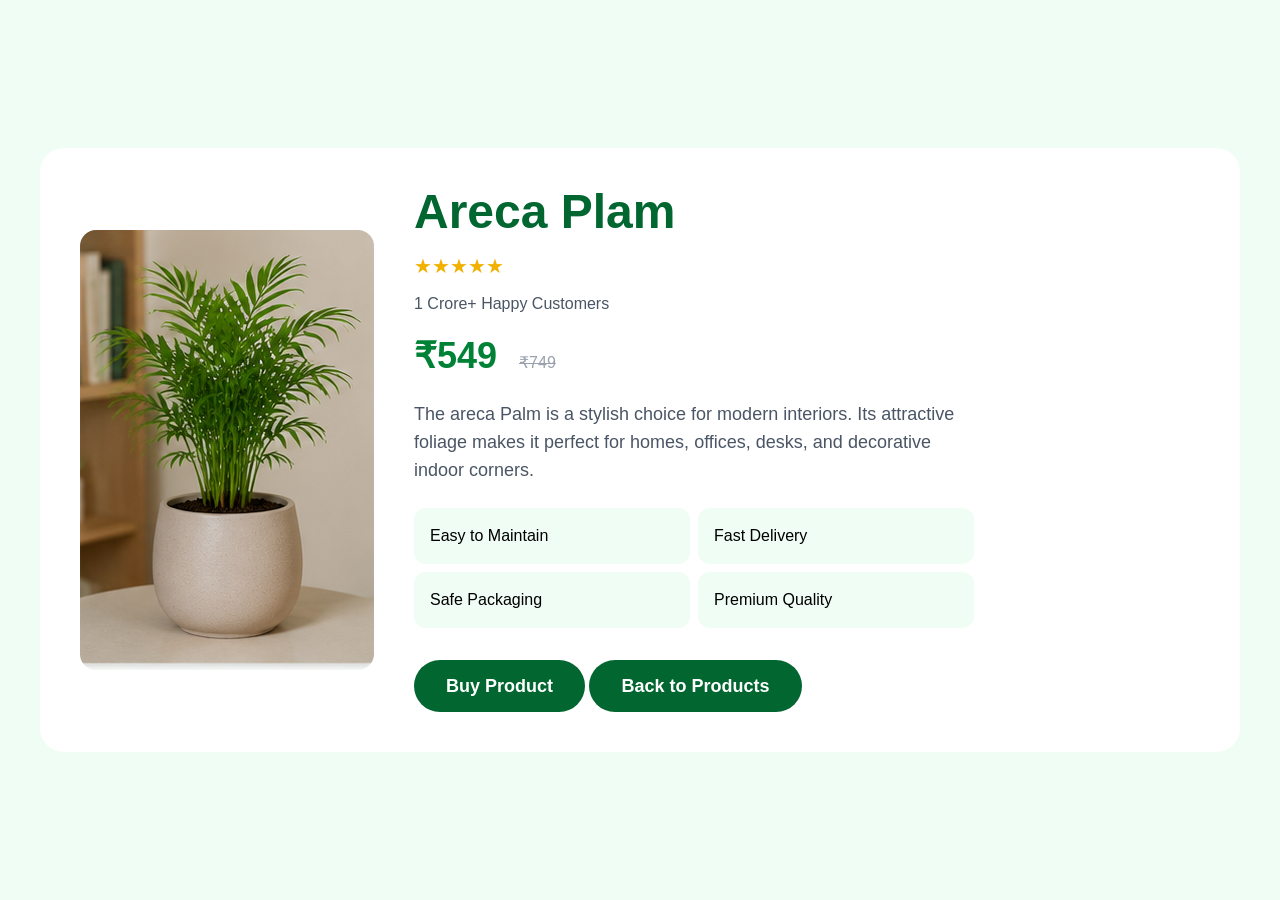
<file: areca-palm.html>
<!DOCTYPE html>
<html lang="en">

<head>
    <meta charset="UTF-8">
    <meta name="viewport" content="width=device-width, initial-scale=1.0">
    <title>Areca Palm</title>
    <link rel="stylesheet" href="./src/output.css">
</head>

<body class="bg-green-50">

    <section class="min-h-screen flex items-center justify-center p-5 md:p-10">

        <div class=" bg-white rounded-3xl  p-6 md:p-10
                    flex flex-col md:flex-row gap-10 items-center">

            <!-- Product Image -->
            <div>

                <img  class="rounded-2xl" src="images/areca-palm.png"
                     alt="areca-palm">
            </div>

            <!-- Product Information -->
            <div class="w-full md:w-1/2">

                <h1 class="text-4xl md:text-5xl font-bold text-green-800">
                    Areca Plam
                </h1>

                <div class="flex items-center gap-2 mt-4">
                    <span class="text-yellow-500 text-xl">
                        ★★★★★
                    </span>
                </div>

                <p class="text-gray-600 mt-3">
                     1 Crore+ Happy Customers
                </p>

                <div class="mt-5">
                    <span class="text-4xl font-bold text-green-700">
                        ₹549
                    </span>

                    <span class="text-gray-400 line-through ml-3">
                       ₹749
                    </span>
                </div>

                <p class="text-gray-600 leading-7 text-lg mt-6">
                    The areca Palm is a stylish choice for modern interiors. Its attractive foliage makes it perfect for homes, offices, desks, and decorative indoor corners.
                </p>

                <div class="grid grid-cols-2 gap-2 mt-6">

                    <div class="bg-green-50 p-4 rounded-xl">
                         Easy to Maintain
                    </div>

                    <div class="bg-green-50 p-4 rounded-xl">
                         Fast Delivery
                    </div>

                    <div class="bg-green-50 p-4 rounded-xl">
                        Safe Packaging
                    </div>

                    <div class="bg-green-50 p-4 rounded-xl">
                        Premium Quality
                    </div>

                </div>

                <a href="#"
                   class="inline-block mt-8 bg-green-800 text-white
                          px-8 py-3 rounded-full text-lg font-semibold
                          transition-all duration-300
                          hover:bg-green-900
                          hover:-translate-y-1
                          hover:shadow-lg">
                    Buy Product
                </a>
                    <a href="product.html"
                   class="inline-block mt-8 bg-green-800 text-white
                          px-8 py-3 rounded-full text-lg font-semibold
                          transition-all duration-300
                          hover:bg-green-900
                          hover:-translate-y-1
                          hover:shadow-lg">
                    Back to Products
                </a>
            </div>
        </div>
    </section>

</body>
</html>
</file>
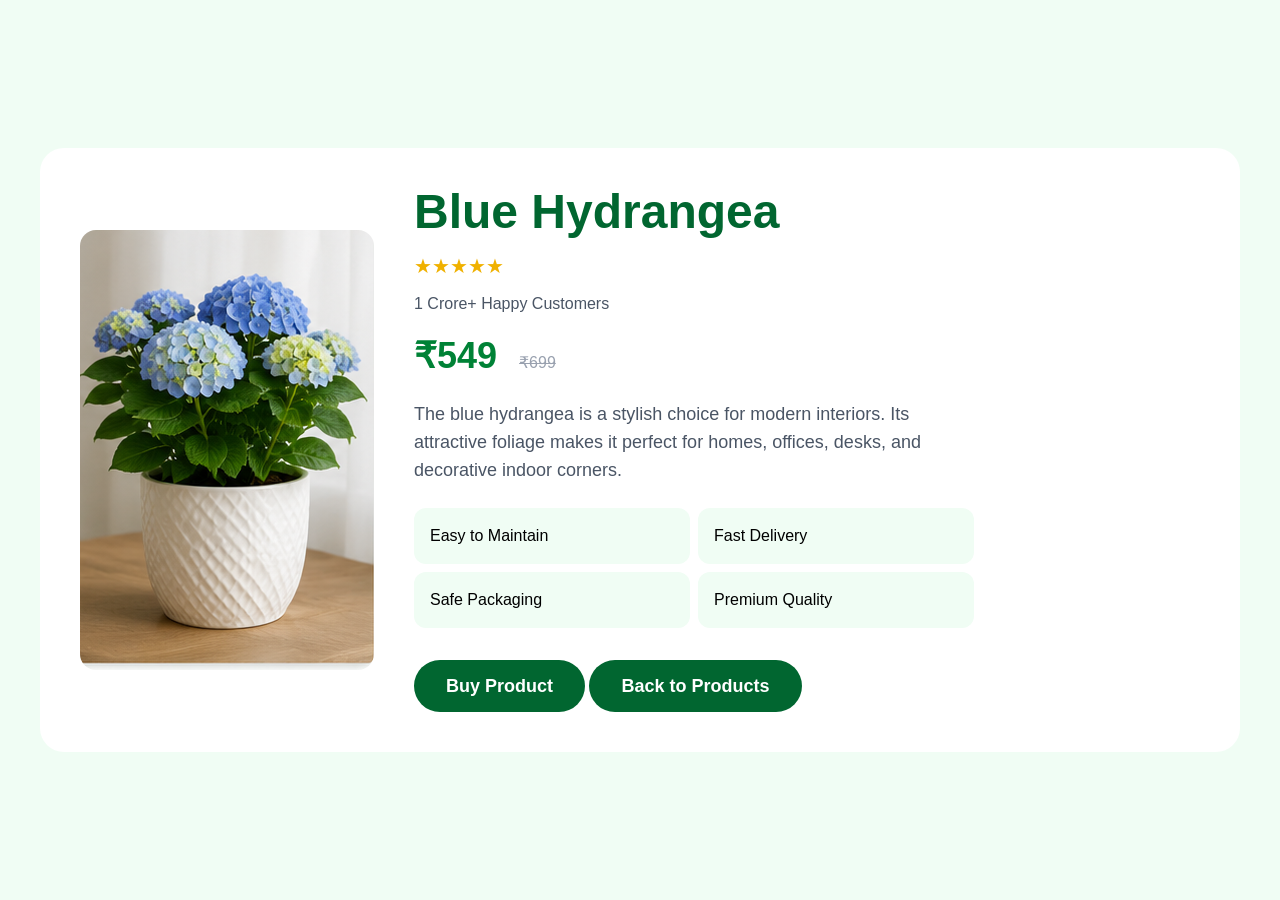
<file: blue-hydrangea.html>
<!DOCTYPE html>
<html lang="en">

<head>
    <meta charset="UTF-8">
    <meta name="viewport" content="width=device-width, initial-scale=1.0">
    <title>Blue Hydrangea</title>
    <link rel="stylesheet" href="./src/output.css">
</head>

<body class="bg-green-50">

    <section class="min-h-screen flex items-center justify-center p-5 md:p-10">

        <div class=" bg-white rounded-3xl  p-6 md:p-10
                    flex flex-col md:flex-row gap-10 items-center">

            <!-- Product Image -->
            <div>

                <img  class="rounded-2xl" src="images/blue-hydrangea.png"
                     alt="blue-hydrangea">
            </div>

            <!-- Product Information -->
            <div class="w-full md:w-1/2">

                <h1 class="text-4xl md:text-5xl font-bold text-green-800">
                    Blue Hydrangea
                </h1>

                <div class="flex items-center gap-2 mt-4">
                    <span class="text-yellow-500 text-xl">
                        ★★★★★
                    </span>
                </div>

                <p class="text-gray-600 mt-3">
                     1 Crore+ Happy Customers
                </p>

                <div class="mt-5">
                    <span class="text-4xl font-bold text-green-700">
                        ₹549
                    </span>

                    <span class="text-gray-400 line-through ml-3">
                        ₹699
                    </span>
                </div>

                <p class="text-gray-600 leading-7 text-lg mt-6">
                    The blue hydrangea is a stylish choice for modern interiors. Its attractive foliage makes it perfect for homes, offices, desks, and decorative indoor corners.
                </p>

                <div class="grid grid-cols-2 gap-2 mt-6">

                    <div class="bg-green-50 p-4 rounded-xl">
                         Easy to Maintain
                    </div>

                    <div class="bg-green-50 p-4 rounded-xl">
                         Fast Delivery
                    </div>

                    <div class="bg-green-50 p-4 rounded-xl">
                        Safe Packaging
                    </div>

                    <div class="bg-green-50 p-4 rounded-xl">
                        Premium Quality
                    </div>

                </div>

                <a href="#"
                   class="inline-block mt-8 bg-green-800 text-white
                          px-8 py-3 rounded-full text-lg font-semibold
                          transition-all duration-300
                          hover:bg-green-900
                          hover:-translate-y-1
                          hover:shadow-lg">
                    Buy Product
                </a>
                    <a href="product.html"
                   class="inline-block mt-8 bg-green-800 text-white
                          px-8 py-3 rounded-full text-lg font-semibold
                          transition-all duration-300
                          hover:bg-green-900
                          hover:-translate-y-1
                          hover:shadow-lg">
                    Back to Products
                </a>
            </div>
        </div>
    </section>

</body>
</html>
</file>
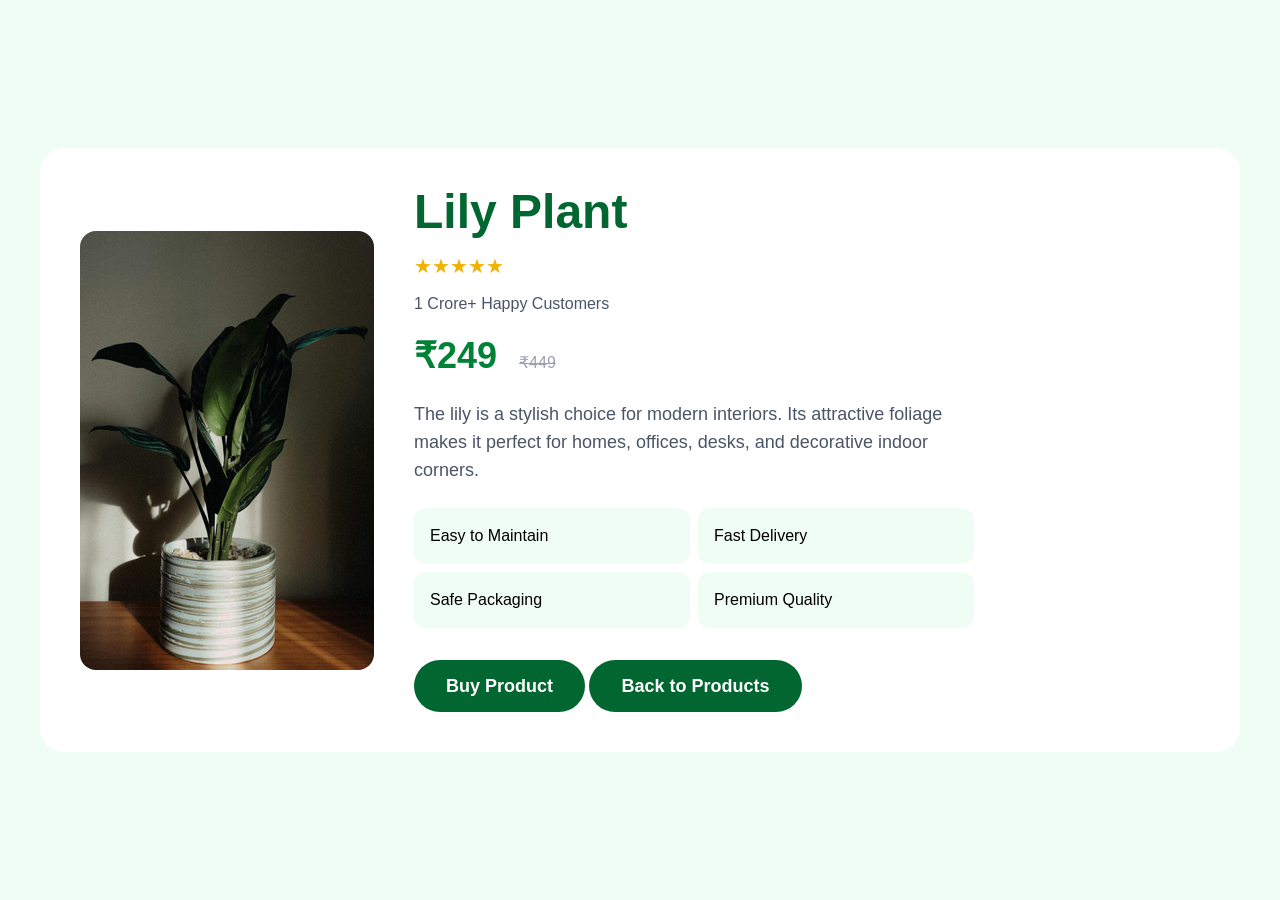
<file: lily-plant.html>
<!DOCTYPE html>
<html lang="en">

<head>
    <meta charset="UTF-8">
    <meta name="viewport" content="width=device-width, initial-scale=1.0">
    <title>Lily plant</title>
    <link rel="stylesheet" href="./src/output.css">
</head>

<body class="bg-green-50">

    <section class="min-h-screen flex items-center justify-center p-5 md:p-10">

        <div class=" bg-white rounded-3xl  p-6 md:p-10
                    flex flex-col md:flex-row gap-10 items-center">

            <!-- Product Image -->
            <div>

                <img  class="rounded-2xl" src="images/lily.png"
                     alt="ZZ Plant">
            </div>

            <!-- Product Information -->
            <div class="w-full md:w-1/2">

                <h1 class="text-4xl md:text-5xl font-bold text-green-800">
                    Lily  Plant
                </h1>

                <div class="flex items-center gap-2 mt-4">
                    <span class="text-yellow-500 text-xl">
                        ★★★★★
                    </span>
                </div>

                <p class="text-gray-600 mt-3">
                     1 Crore+ Happy Customers
                </p>

                <div class="mt-5">
                    <span class="text-4xl font-bold text-green-700">
                        ₹249
                    </span>

                    <span class="text-gray-400 line-through ml-3">
                        ₹449
                    </span>
                </div>

                <p class="text-gray-600 leading-7 text-lg mt-6">
                    The lily is a stylish choice for modern interiors. Its attractive foliage makes it perfect for homes, offices, desks, and decorative indoor corners.
                </p>

                <div class="grid grid-cols-2 gap-2 mt-6">

                    <div class="bg-green-50 p-4 rounded-xl">
                         Easy to Maintain
                    </div>

                    <div class="bg-green-50 p-4 rounded-xl">
                         Fast Delivery
                    </div>

                    <div class="bg-green-50 p-4 rounded-xl">
                        Safe Packaging
                    </div>

                    <div class="bg-green-50 p-4 rounded-xl">
                        Premium Quality
                    </div>

                </div>

                <a href="#"
                   class="inline-block mt-8 bg-green-800 text-white
                          px-8 py-3 rounded-full text-lg font-semibold
                          transition-all duration-300
                          hover:bg-green-900
                          hover:-translate-y-1
                          hover:shadow-lg">
                    Buy Product
                </a>
                    <a href="product.html"
                   class="inline-block mt-8 bg-green-800 text-white
                          px-8 py-3 rounded-full text-lg font-semibold
                          transition-all duration-300
                          hover:bg-green-900
                          hover:-translate-y-1
                          hover:shadow-lg">
                    Back to Products
                </a>
            </div>
        </div>
    </section>

</body>
</html>
</file>
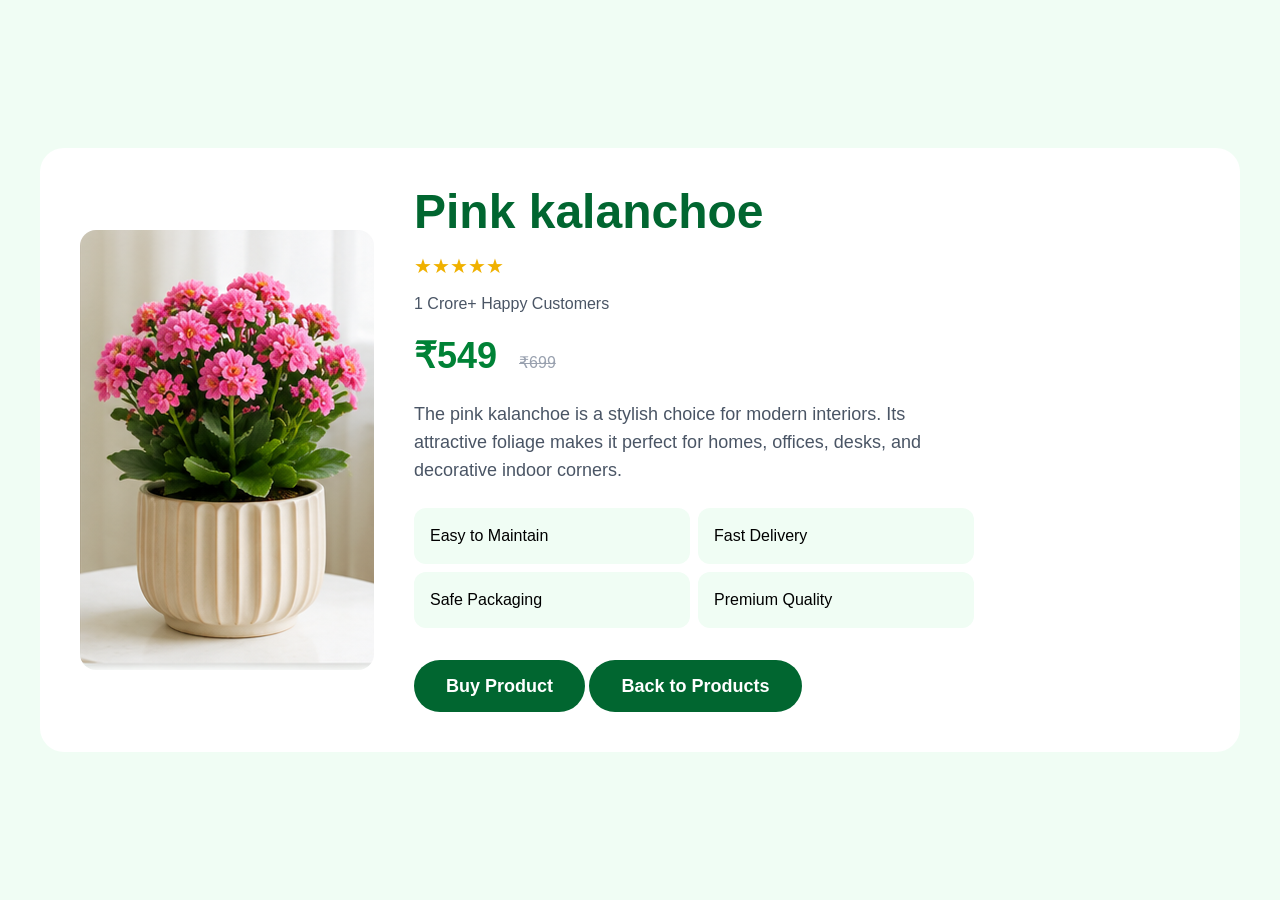
<file: pink-kalanchoe.html>
<!DOCTYPE html>
<html lang="en">

<head>
    <meta charset="UTF-8">
    <meta name="viewport" content="width=device-width, initial-scale=1.0">
    <title>Pink kalanchoe</title>
    <link rel="stylesheet" href="./src/output.css">
</head>

<body class="bg-green-50">

    <section class="min-h-screen flex items-center justify-center p-5 md:p-10">

        <div class=" bg-white rounded-3xl  p-6 md:p-10
                    flex flex-col md:flex-row gap-10 items-center">

            <!-- Product Image -->
            <div>

                <img  class="rounded-2xl" src="images/pink-kalanchoe.png"
                     alt="pink-kalanchoe">
            </div>

            <!-- Product Information -->
            <div class="w-full md:w-1/2">

                <h1 class="text-4xl md:text-5xl font-bold text-green-800">
                    Pink kalanchoe
                </h1>

                <div class="flex items-center gap-2 mt-4">
                    <span class="text-yellow-500 text-xl">
                        ★★★★★
                    </span>
                </div>

                <p class="text-gray-600 mt-3">
                     1 Crore+ Happy Customers
                </p>

                <div class="mt-5">
                    <span class="text-4xl font-bold text-green-700">
                        ₹549
                    </span>

                    <span class="text-gray-400 line-through ml-3">
                        ₹699
                    </span>
                </div>

                <p class="text-gray-600 leading-7 text-lg mt-6">
                    The pink kalanchoe is a stylish choice for modern interiors. Its attractive foliage makes it perfect for homes, offices, desks, and decorative indoor corners.
                </p>

                <div class="grid grid-cols-2 gap-2 mt-6">

                    <div class="bg-green-50 p-4 rounded-xl">
                         Easy to Maintain
                    </div>

                    <div class="bg-green-50 p-4 rounded-xl">
                         Fast Delivery
                    </div>

                    <div class="bg-green-50 p-4 rounded-xl">
                        Safe Packaging
                    </div>

                    <div class="bg-green-50 p-4 rounded-xl">
                        Premium Quality
                    </div>

                </div>

                <a href="#"
                   class="inline-block mt-8 bg-green-800 text-white
                          px-8 py-3 rounded-full text-lg font-semibold
                          transition-all duration-300
                          hover:bg-green-900
                          hover:-translate-y-1
                          hover:shadow-lg">
                    Buy Product
                </a>
                    <a href="product.html"
                   class="inline-block mt-8 bg-green-800 text-white
                          px-8 py-3 rounded-full text-lg font-semibold
                          transition-all duration-300
                          hover:bg-green-900
                          hover:-translate-y-1
                          hover:shadow-lg">
                    Back to Products
                </a>
            </div>
        </div>
    </section>

</body>
</html>
</file>
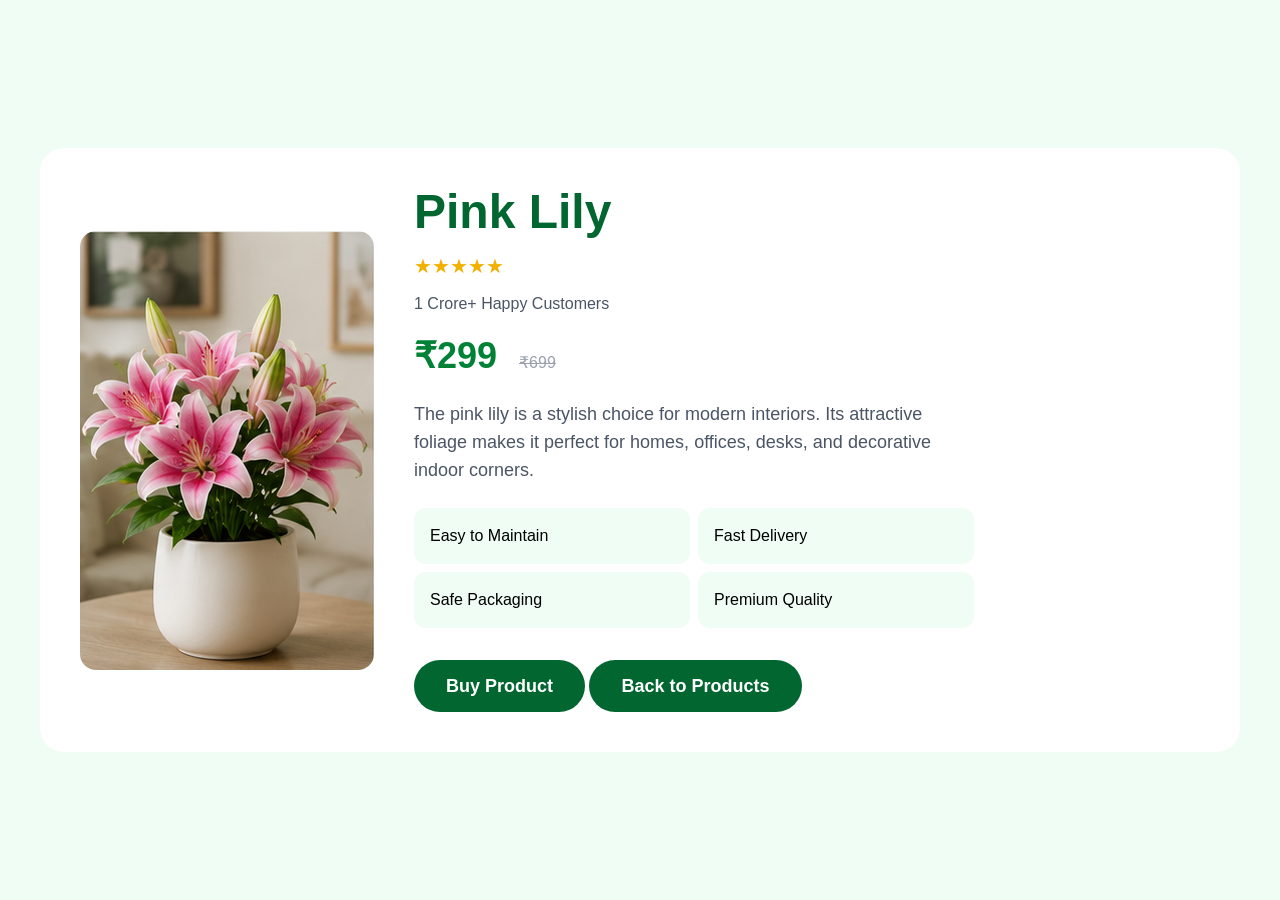
<file: pink-lily.html>
<!DOCTYPE html>
<html lang="en">

<head>
    <meta charset="UTF-8">
    <meta name="viewport" content="width=device-width, initial-scale=1.0">
    <title>Pink Lily</title>
    <link rel="stylesheet" href="./src/output.css">
</head>

<body class="bg-green-50">

    <section class="min-h-screen flex items-center justify-center p-5 md:p-10">

        <div class=" bg-white rounded-3xl  p-6 md:p-10
                    flex flex-col md:flex-row gap-10 items-center">

            <!-- Product Image -->
            <div>

                <img  class="rounded-2xl" src="images/pink-lily.png"
                     alt="ZZ Plant">
            </div>

            <!-- Product Information -->
            <div class="w-full md:w-1/2">

                <h1 class="text-4xl md:text-5xl font-bold text-green-800">
                    Pink Lily
                </h1>

                <div class="flex items-center gap-2 mt-4">
                    <span class="text-yellow-500 text-xl">
                        ★★★★★
                    </span>
                </div>

                <p class="text-gray-600 mt-3">
                     1 Crore+ Happy Customers
                </p>

                <div class="mt-5">
                    <span class="text-4xl font-bold text-green-700">
                        ₹299
                    </span>

                    <span class="text-gray-400 line-through ml-3">
                        ₹699
                    </span>
                </div>

                <p class="text-gray-600 leading-7 text-lg mt-6">
                    The pink lily is a stylish choice for modern interiors. Its attractive foliage makes it perfect for homes, offices, desks, and decorative indoor corners.
                </p>

                <div class="grid grid-cols-2 gap-2 mt-6">

                    <div class="bg-green-50 p-4 rounded-xl">
                         Easy to Maintain
                    </div>

                    <div class="bg-green-50 p-4 rounded-xl">
                         Fast Delivery
                    </div>

                    <div class="bg-green-50 p-4 rounded-xl">
                        Safe Packaging
                    </div>

                    <div class="bg-green-50 p-4 rounded-xl">
                        Premium Quality
                    </div>

                </div>

                <a href="#"
                   class="inline-block mt-8 bg-green-800 text-white
                          px-8 py-3 rounded-full text-lg font-semibold
                          transition-all duration-300
                          hover:bg-green-900
                          hover:-translate-y-1
                          hover:shadow-lg">
                    Buy Product
                </a>
                    <a href="product.html"
                   class="inline-block mt-8 bg-green-800 text-white
                          px-8 py-3 rounded-full text-lg font-semibold
                          transition-all duration-300
                          hover:bg-green-900
                          hover:-translate-y-1
                          hover:shadow-lg">
                    Back to Products
                </a>
            </div>
        </div>
    </section>

</body>
</html>
</file>
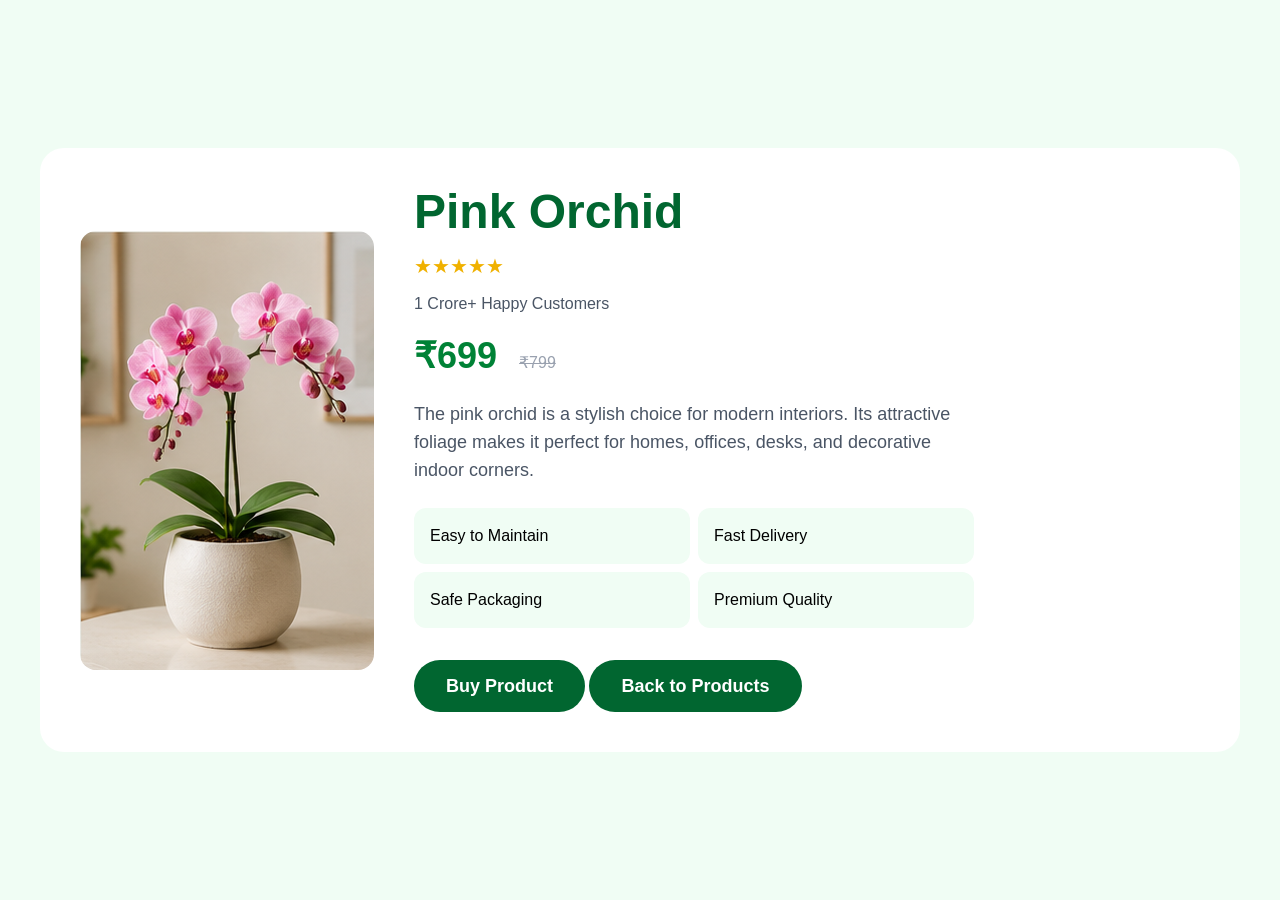
<file: pink-orchid.html>
<!DOCTYPE html>
<html lang="en">

<head>
    <meta charset="UTF-8">
    <meta name="viewport" content="width=device-width, initial-scale=1.0">
    <title>Pink orchid</title>
    <link rel="stylesheet" href="./src/output.css">
</head>

<body class="bg-green-50">

    <section class="min-h-screen flex items-center justify-center p-5 md:p-10">

        <div class=" bg-white rounded-3xl  p-6 md:p-10
                    flex flex-col md:flex-row gap-10 items-center">

            <!-- Product Image -->
            <div>

                <img  class="rounded-2xl" src="images/pink-orchid.png"
                     alt="ZZ Plant">
            </div>

            <!-- Product Information -->
            <div class="w-full md:w-1/2">

                <h1 class="text-4xl md:text-5xl font-bold text-green-800">
                    Pink Orchid
                </h1>

                <div class="flex items-center gap-2 mt-4">
                    <span class="text-yellow-500 text-xl">
                        ★★★★★
                    </span>
                </div>

                <p class="text-gray-600 mt-3">
                     1 Crore+ Happy Customers
                </p>

                <div class="mt-5">
                    <span class="text-4xl font-bold text-green-700">
                        ₹699
                    </span>

                    <span class="text-gray-400 line-through ml-3">
                        ₹799
                    </span>
                </div>

                <p class="text-gray-600 leading-7 text-lg mt-6">
                    The pink orchid is a stylish choice for modern interiors. Its attractive foliage makes it perfect for homes, offices, desks, and decorative indoor corners.
                </p>

                <div class="grid grid-cols-2 gap-2 mt-6">

                    <div class="bg-green-50 p-4 rounded-xl">
                         Easy to Maintain
                    </div>

                    <div class="bg-green-50 p-4 rounded-xl">
                         Fast Delivery
                    </div>

                    <div class="bg-green-50 p-4 rounded-xl">
                        Safe Packaging
                    </div>

                    <div class="bg-green-50 p-4 rounded-xl">
                        Premium Quality
                    </div>

                </div>

                <a href="#"
                   class="inline-block mt-8 bg-green-800 text-white
                          px-8 py-3 rounded-full text-lg font-semibold
                          transition-all duration-300
                          hover:bg-green-900
                          hover:-translate-y-1
                          hover:shadow-lg">
                    Buy Product
                </a>
                    <a href="product.html"
                   class="inline-block mt-8 bg-green-800 text-white
                          px-8 py-3 rounded-full text-lg font-semibold
                          transition-all duration-300
                          hover:bg-green-900
                          hover:-translate-y-1
                          hover:shadow-lg">
                    Back to Products
                </a>
            </div>
        </div>
    </section>

</body>
</html>
</file>
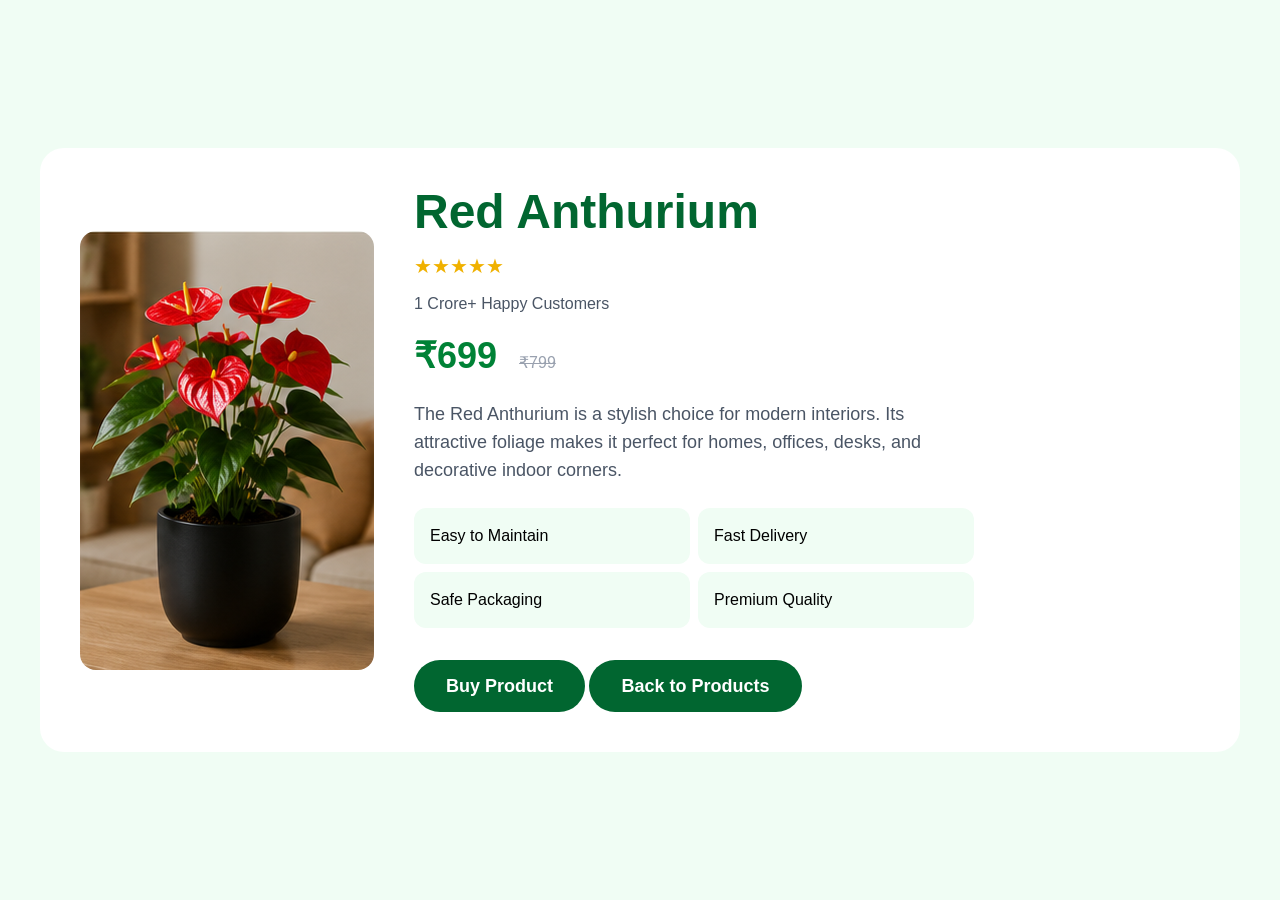
<file: red-anthurium.html>
<!DOCTYPE html>
<html lang="en">

<head>
    <meta charset="UTF-8">
    <meta name="viewport" content="width=device-width, initial-scale=1.0">
    <title>Red Anthurium</title>
    <link rel="stylesheet" href="./src/output.css">
</head>

<body class="bg-green-50">

    <section class="min-h-screen flex items-center justify-center p-5 md:p-10">

        <div class=" bg-white rounded-3xl  p-6 md:p-10
                    flex flex-col md:flex-row gap-10 items-center">

            <!-- Product Image -->
            <div>

                <img  class="rounded-2xl" src="images/red-anthurium.png"
                     alt="ZZ Plant">
            </div>

            <!-- Product Information -->
            <div class="w-full md:w-1/2">

                <h1 class="text-4xl md:text-5xl font-bold text-green-800">
                    Red Anthurium
                </h1>

                <div class="flex items-center gap-2 mt-4">
                    <span class="text-yellow-500 text-xl">
                        ★★★★★
                    </span>
                </div>

                <p class="text-gray-600 mt-3">
                     1 Crore+ Happy Customers
                </p>

                <div class="mt-5">
                    <span class="text-4xl font-bold text-green-700">
                        ₹699
                    </span>

                    <span class="text-gray-400 line-through ml-3">
                        ₹799
                    </span>
                </div>

                <p class="text-gray-600 leading-7 text-lg mt-6">
                    The Red Anthurium is a stylish choice for modern interiors. Its attractive foliage makes it perfect for homes, offices, desks, and decorative indoor corners.
                </p>

                <div class="grid grid-cols-2 gap-2 mt-6">

                    <div class="bg-green-50 p-4 rounded-xl">
                         Easy to Maintain
                    </div>

                    <div class="bg-green-50 p-4 rounded-xl">
                         Fast Delivery
                    </div>

                    <div class="bg-green-50 p-4 rounded-xl">
                        Safe Packaging
                    </div>

                    <div class="bg-green-50 p-4 rounded-xl">
                        Premium Quality
                    </div>

                </div>

                <a href="#"
                   class="inline-block mt-8 bg-green-800 text-white
                          px-8 py-3 rounded-full text-lg font-semibold
                          transition-all duration-300
                          hover:bg-green-900
                          hover:-translate-y-1
                          hover:shadow-lg">
                    Buy Product
                </a>
                    <a href="product.html"
                   class="inline-block mt-8 bg-green-800 text-white
                          px-8 py-3 rounded-full text-lg font-semibold
                          transition-all duration-300
                          hover:bg-green-900
                          hover:-translate-y-1
                          hover:shadow-lg">
                    Back to Products
                </a>
            </div>
        </div>
    </section>

</body>
</html>
</file>
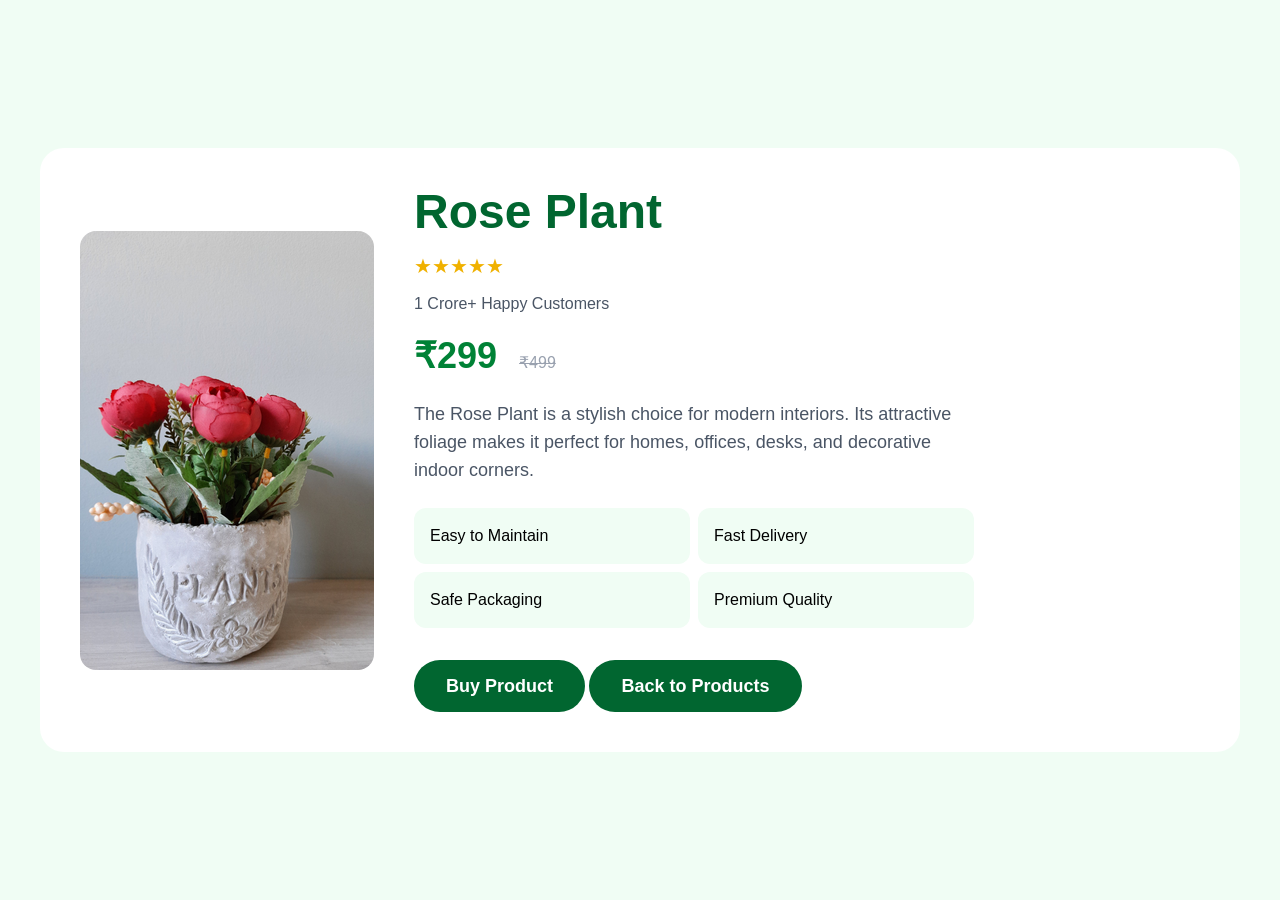
<file: rose.html>
<!DOCTYPE html>
<html lang="en">

<head>
    <meta charset="UTF-8">
    <meta name="viewport" content="width=device-width, initial-scale=1.0">
    <title>Rsoe Plant</title>
    <link rel="stylesheet" href="./src/output.css">
</head>

<body class="bg-green-50">

    <section class="min-h-screen flex items-center justify-center p-5 md:p-10">

        <div class=" bg-white rounded-3xl  p-6 md:p-10
                    flex flex-col md:flex-row gap-10 items-center">

            <!-- Product Image -->
            <div>

                <img  class="rounded-2xl" src="images/rose.png"
                     alt="ZZ Plant">
            </div>

            <!-- Product Information -->
            <div class="w-full md:w-1/2">

                <h1 class="text-4xl md:text-5xl font-bold text-green-800">
                    Rose Plant
                </h1>

                <div class="flex items-center gap-2 mt-4">
                    <span class="text-yellow-500 text-xl">
                        ★★★★★
                    </span>
                </div>

                <p class="text-gray-600 mt-3">
                     1 Crore+ Happy Customers
                </p>

                <div class="mt-5">
                    <span class="text-4xl font-bold text-green-700">
                        ₹299
                    </span>

                    <span class="text-gray-400 line-through ml-3">
                        ₹499
                    </span>
                </div>

                <p class="text-gray-600 leading-7 text-lg mt-6">
                    The Rose Plant  is a stylish choice for modern interiors. Its attractive foliage makes it perfect for homes, offices, desks, and decorative indoor corners.
                </p>

                <div class="grid grid-cols-2 gap-2 mt-6">

                    <div class="bg-green-50 p-4 rounded-xl">
                         Easy to Maintain
                    </div>

                    <div class="bg-green-50 p-4 rounded-xl">
                         Fast Delivery
                    </div>

                    <div class="bg-green-50 p-4 rounded-xl">
                        Safe Packaging
                    </div>

                    <div class="bg-green-50 p-4 rounded-xl">
                        Premium Quality
                    </div>

                </div>

                <a href="#"
                   class="inline-block mt-8 bg-green-800 text-white
                          px-8 py-3 rounded-full text-lg font-semibold
                          transition-all duration-300
                          hover:bg-green-900
                          hover:-translate-y-1
                          hover:shadow-lg">
                    Buy Product
                </a>
                    <a href="product.html"
                   class="inline-block mt-8 bg-green-800 text-white
                          px-8 py-3 rounded-full text-lg font-semibold
                          transition-all duration-300
                          hover:bg-green-900
                          hover:-translate-y-1
                          hover:shadow-lg">
                    Back to Products
                </a>
            </div>
        </div>
    </section>

</body>
</html>
</file>
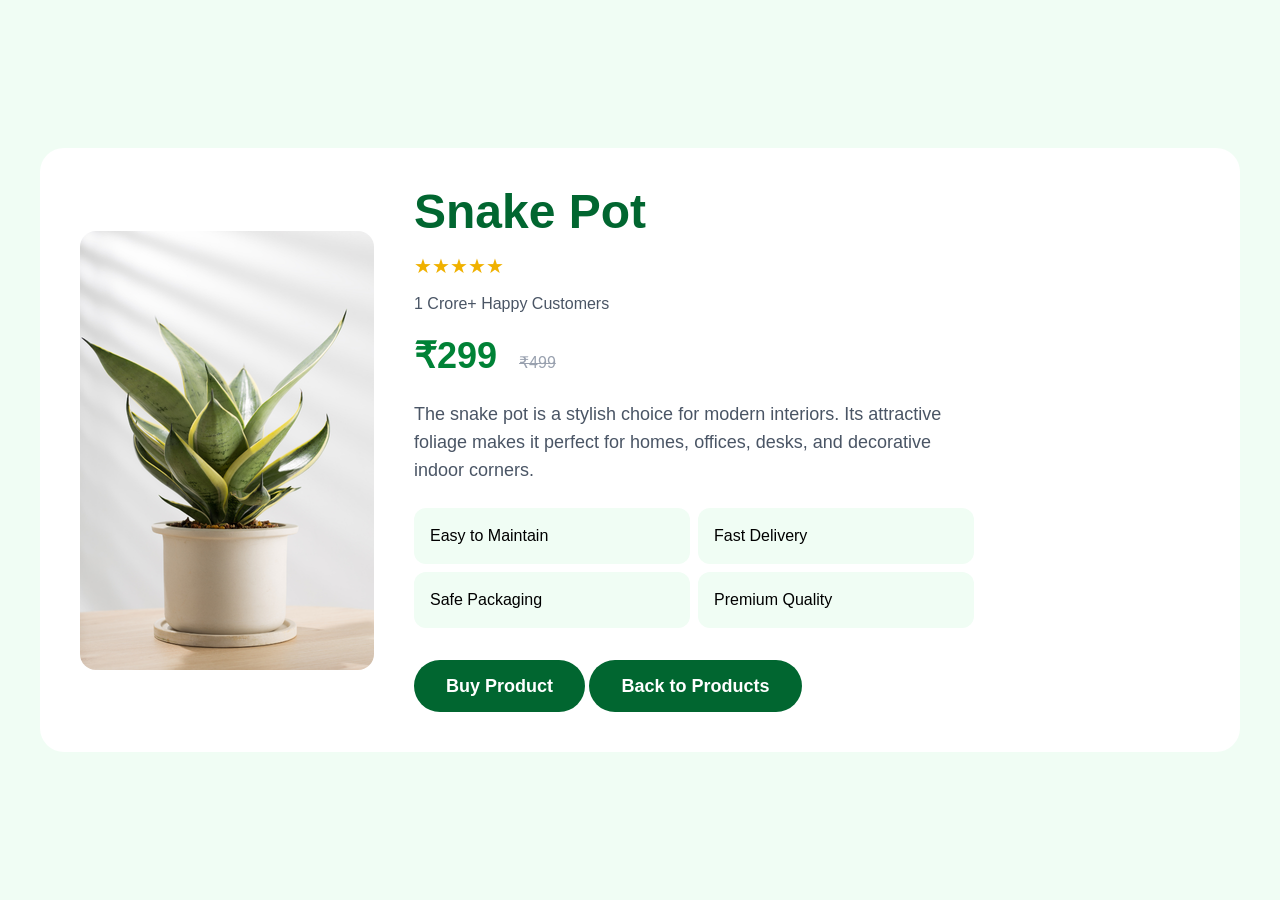
<file: snake-pot.html>
<!DOCTYPE html>
<html lang="en">

<head>
    <meta charset="UTF-8">
    <meta name="viewport" content="width=device-width, initial-scale=1.0">
    <title>Sanke pot</title>
    <link rel="stylesheet" href="./src/output.css">
</head>

<body class="bg-green-50">

    <section class="min-h-screen flex items-center justify-center p-5 md:p-10">

        <div class=" bg-white rounded-3xl  p-6 md:p-10
                    flex flex-col md:flex-row gap-10 items-center">

            <!-- Product Image -->
            <div>

                <img  class="rounded-2xl" src="images/snake.png"
                     alt="snake pot">
            </div>

            <!-- Product Information -->
            <div class="w-full md:w-1/2">

                <h1 class="text-4xl md:text-5xl font-bold text-green-800">
                    Snake Pot
                </h1>

                <div class="flex items-center gap-2 mt-4">
                    <span class="text-yellow-500 text-xl">
                        ★★★★★
                    </span>
                </div>

                <p class="text-gray-600 mt-3">
                     1 Crore+ Happy Customers
                </p>

                <div class="mt-5">
                    <span class="text-4xl font-bold text-green-700">
                        ₹299
                    </span>

                    <span class="text-gray-400 line-through ml-3">
                        ₹499
                    </span>
                </div>

                <p class="text-gray-600 leading-7 text-lg mt-6">
                    The snake pot is a stylish choice for modern interiors. Its attractive foliage makes it perfect for homes, offices, desks, and decorative indoor corners.
                </p>

                <div class="grid grid-cols-2 gap-2 mt-6">

                    <div class="bg-green-50 p-4 rounded-xl">
                         Easy to Maintain
                    </div>

                    <div class="bg-green-50 p-4 rounded-xl">
                         Fast Delivery
                    </div>

                    <div class="bg-green-50 p-4 rounded-xl">
                        Safe Packaging
                    </div>

                    <div class="bg-green-50 p-4 rounded-xl">
                        Premium Quality
                    </div>

                </div>

                <a href="#"
                   class="inline-block mt-8 bg-green-800 text-white
                          px-8 py-3 rounded-full text-lg font-semibold
                          transition-all duration-300
                          hover:bg-green-900
                          hover:-translate-y-1
                          hover:shadow-lg">
                    Buy Product
                </a>
                    <a href="product.html"
                   class="inline-block mt-8 bg-green-800 text-white
                          px-8 py-3 rounded-full text-lg font-semibold
                          transition-all duration-300
                          hover:bg-green-900
                          hover:-translate-y-1
                          hover:shadow-lg">
                    Back to Products
                </a>
            </div>
        </div>
    </section>

</body>
</html>
</file>
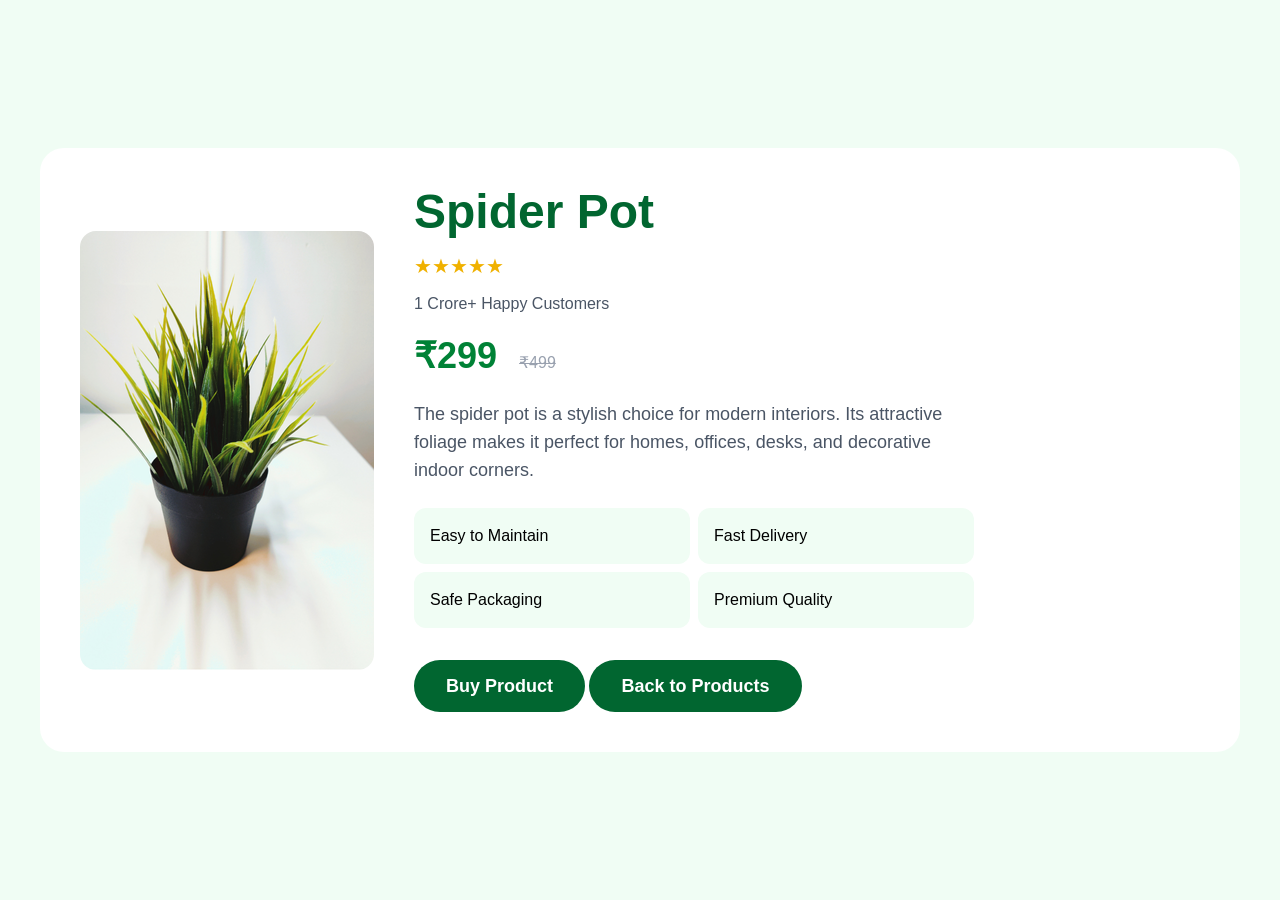
<file: spider-pot.html>
<!DOCTYPE html>
<html lang="en">

<head>
    <meta charset="UTF-8">
    <meta name="viewport" content="width=device-width, initial-scale=1.0">
    <title>Spider Pot</title>
    <link rel="stylesheet" href="./src/output.css">
</head>

<body class="bg-green-50">

    <section class="min-h-screen flex items-center justify-center p-5 md:p-10">

        <div class=" bg-white rounded-3xl  p-6 md:p-10
                    flex flex-col md:flex-row gap-10 items-center">

            <!-- Product Image -->
            <div>

                <img  class="rounded-2xl" src="images/spider.png"
                     alt="ZZ Plant">
            </div>

            <!-- Product Information -->
            <div class="w-full md:w-1/2">

                <h1 class="text-4xl md:text-5xl font-bold text-green-800">
                    Spider Pot
                </h1>

                <div class="flex items-center gap-2 mt-4">
                    <span class="text-yellow-500 text-xl">
                        ★★★★★
                    </span>
                </div>

                <p class="text-gray-600 mt-3">
                     1 Crore+ Happy Customers
                </p>

                <div class="mt-5">
                    <span class="text-4xl font-bold text-green-700">
                        ₹299
                    </span>

                    <span class="text-gray-400 line-through ml-3">
                        ₹499
                    </span>
                </div>

                <p class="text-gray-600 leading-7 text-lg mt-6">
                    The spider pot is a stylish choice for modern interiors. Its attractive foliage makes it perfect for homes, offices, desks, and decorative indoor corners.
                </p>

                <div class="grid grid-cols-2 gap-2 mt-6">

                    <div class="bg-green-50 p-4 rounded-xl">
                         Easy to Maintain
                    </div>

                    <div class="bg-green-50 p-4 rounded-xl">
                         Fast Delivery
                    </div>

                    <div class="bg-green-50 p-4 rounded-xl">
                        Safe Packaging
                    </div>

                    <div class="bg-green-50 p-4 rounded-xl">
                        Premium Quality
                    </div>

                </div>

                <a href="#"
                   class="inline-block mt-8 bg-green-800 text-white
                          px-8 py-3 rounded-full text-lg font-semibold
                          transition-all duration-300
                          hover:bg-green-900
                          hover:-translate-y-1
                          hover:shadow-lg">
                    Buy Product
                </a>
                    <a href="product.html"
                   class="inline-block mt-8 bg-green-800 text-white
                          px-8 py-3 rounded-full text-lg font-semibold
                          transition-all duration-300
                          hover:bg-green-900
                          hover:-translate-y-1
                          hover:shadow-lg">
                    Back to Products
                </a>
            </div>
        </div>
    </section>

</body>
</html>
</file>
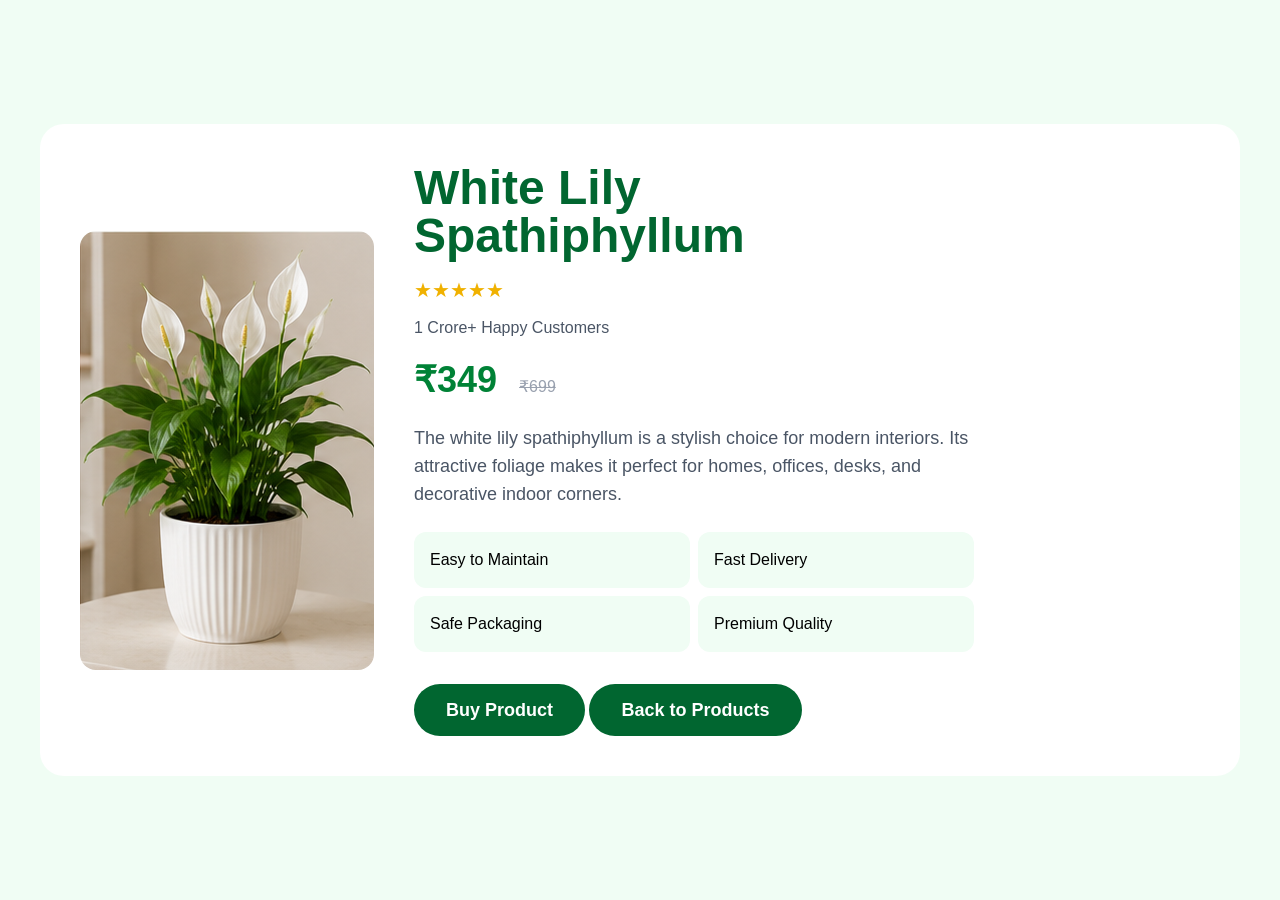
<file: white-lily-spathiphyllum.html>
<!DOCTYPE html>
<html lang="en">

<head>
    <meta charset="UTF-8">
    <meta name="viewport" content="width=device-width, initial-scale=1.0">
    <title>White Lily Spathiphyllum</title>
    <link rel="stylesheet" href="./src/output.css">
</head>

<body class="bg-green-50">

    <section class="min-h-screen flex items-center justify-center p-5 md:p-10">

        <div class=" bg-white rounded-3xl  p-6 md:p-10
                    flex flex-col md:flex-row gap-10 items-center">

            <!-- Product Image -->
            <div>

                <img  class="rounded-2xl" src="images/white-ily-spathiphyllum.png"
                     alt="white-ily-spathiphyllum">
            </div>

            <!-- Product Information -->
            <div class="w-full md:w-1/2">

                <h1 class="text-4xl md:text-5xl font-bold text-green-800">
                    White Lily Spathiphyllum
                </h1>

                <div class="flex items-center gap-2 mt-4">
                    <span class="text-yellow-500 text-xl">
                        ★★★★★
                    </span>
                </div>

                <p class="text-gray-600 mt-3">
                     1 Crore+ Happy Customers
                </p>

                <div class="mt-5">
                    <span class="text-4xl font-bold text-green-700">
                        ₹349
                    </span>

                    <span class="text-gray-400 line-through ml-3">
                        ₹699
                    </span>
                </div>

                <p class="text-gray-600 leading-7 text-lg mt-6">
                    The white lily spathiphyllum is a stylish choice for modern interiors. Its attractive foliage makes it perfect for homes, offices, desks, and decorative indoor corners.
                </p>

                <div class="grid grid-cols-2 gap-2 mt-6">

                    <div class="bg-green-50 p-4 rounded-xl">
                         Easy to Maintain
                    </div>

                    <div class="bg-green-50 p-4 rounded-xl">
                         Fast Delivery
                    </div>

                    <div class="bg-green-50 p-4 rounded-xl">
                        Safe Packaging
                    </div>

                    <div class="bg-green-50 p-4 rounded-xl">
                        Premium Quality
                    </div>

                </div>

                <a href="#"
                   class="inline-block mt-8 bg-green-800 text-white
                          px-8 py-3 rounded-full text-lg font-semibold
                          transition-all duration-300
                          hover:bg-green-900
                          hover:-translate-y-1
                          hover:shadow-lg">
                    Buy Product
                </a>
                    <a href="product.html"
                   class="inline-block mt-8 bg-green-800 text-white
                          px-8 py-3 rounded-full text-lg font-semibold
                          transition-all duration-300
                          hover:bg-green-900
                          hover:-translate-y-1
                          hover:shadow-lg">
                    Back to Products
                </a>
            </div>
        </div>
    </section>

</body>
</html>
</file>
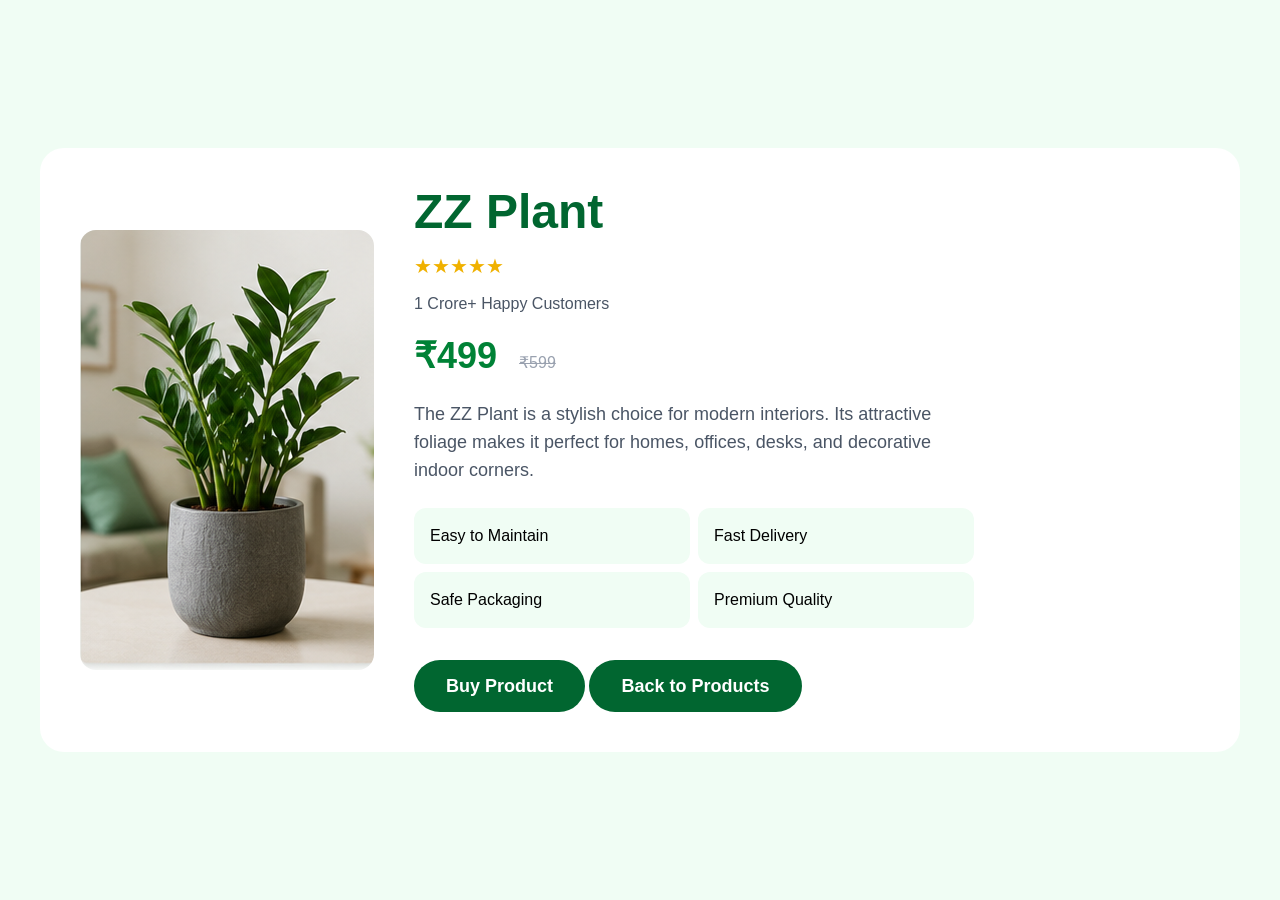
<file: zz-plant.html>
<!DOCTYPE html>
<html lang="en">

<head>
    <meta charset="UTF-8">
    <meta name="viewport" content="width=device-width, initial-scale=1.0">
    <title>ZZ Plant</title>
    <link rel="stylesheet" href="./src/output.css">
</head>

<body class="bg-green-50">

    <section class="min-h-screen flex items-center justify-center p-5 md:p-10">

        <div class=" bg-white rounded-3xl  p-6 md:p-10
                    flex flex-col md:flex-row gap-10 items-center">

            <!-- Product Image -->
            <div>

                <img  class="rounded-2xl" src="images/zz-plant.png"
                     alt="ZZ Plant">
            </div>

            <!-- Product Information -->
            <div class="w-full md:w-1/2">

                <h1 class="text-4xl md:text-5xl font-bold text-green-800">
                    ZZ Plant
                </h1>

                <div class="flex items-center gap-2 mt-4">
                    <span class="text-yellow-500 text-xl">
                        ★★★★★
                    </span>
                </div>

                <p class="text-gray-600 mt-3">
                     1 Crore+ Happy Customers
                </p>

                <div class="mt-5">
                    <span class="text-4xl font-bold text-green-700">
                        ₹499
                    </span>

                    <span class="text-gray-400 line-through ml-3">
                        ₹599
                    </span>
                </div>

                <p class="text-gray-600 leading-7 text-lg mt-6">
                    The ZZ Plant is a stylish choice for modern interiors. Its attractive foliage makes it perfect for homes, offices, desks, and decorative indoor corners.
                </p>

                <div class="grid grid-cols-2 gap-2 mt-6">

                    <div class="bg-green-50 p-4 rounded-xl">
                         Easy to Maintain
                    </div>

                    <div class="bg-green-50 p-4 rounded-xl">
                         Fast Delivery
                    </div>

                    <div class="bg-green-50 p-4 rounded-xl">
                        Safe Packaging
                    </div>

                    <div class="bg-green-50 p-4 rounded-xl">
                        Premium Quality
                    </div>

                </div>

                <a href="#"
                   class="inline-block mt-8 bg-green-800 text-white
                          px-8 py-3 rounded-full text-lg font-semibold
                          transition-all duration-300
                          hover:bg-green-900
                          hover:-translate-y-1
                          hover:shadow-lg">
                    Buy Product
                </a>
                    <a href="product.html"
                   class="inline-block mt-8 bg-green-800 text-white
                          px-8 py-3 rounded-full text-lg font-semibold
                          transition-all duration-300
                          hover:bg-green-900
                          hover:-translate-y-1
                          hover:shadow-lg">
                    Back to Products
                </a>
            </div>
        </div>
    </section>

</body>
</html>
</file>
<file: src/output.css>
/*! tailwindcss v4.3.3 | MIT License | https://tailwindcss.com */
@layer properties;
@layer theme, base, components, utilities;
@layer theme {
  :root, :host {
    --font-sans: -apple-system, BlinkMacSystemFont, "Segoe UI", Roboto, "Helvetica Neue",
      "Noto Sans", Arial, sans-serif, "Apple Color Emoji", "Segoe UI Emoji",
      "Segoe UI Symbol", "Noto Color Emoji";
    --font-mono: ui-monospace, SFMono-Regular, Menlo, Monaco, Consolas, "Liberation Mono",
      "Courier New", monospace;
    --color-red-600: oklch(57.7% 0.245 27.325);
    --color-orange-300: oklch(83.7% 0.128 66.29);
    --color-yellow-500: oklch(79.5% 0.184 86.047);
    --color-green-50: oklch(98.2% 0.018 155.826);
    --color-green-100: oklch(96.2% 0.044 156.743);
    --color-green-200: oklch(92.5% 0.084 155.995);
    --color-green-300: oklch(87.1% 0.15 154.449);
    --color-green-400: oklch(79.2% 0.209 151.711);
    --color-green-600: oklch(62.7% 0.194 149.214);
    --color-green-700: oklch(52.7% 0.154 150.069);
    --color-green-800: oklch(44.8% 0.119 151.328);
    --color-green-900: oklch(39.3% 0.095 152.535);
    --color-blue-500: oklch(62.3% 0.214 259.815);
    --color-blue-600: oklch(54.6% 0.245 262.881);
    --color-blue-700: oklch(48.8% 0.243 264.376);
    --color-pink-600: oklch(59.2% 0.249 0.584);
    --color-slate-50: oklch(98.4% 0.003 247.858);
    --color-slate-300: oklch(86.9% 0.022 252.894);
    --color-slate-400: oklch(70.4% 0.04 256.788);
    --color-slate-600: oklch(44.6% 0.043 257.281);
    --color-slate-900: oklch(20.8% 0.042 265.755);
    --color-gray-50: oklch(98.5% 0.002 247.839);
    --color-gray-200: oklch(92.8% 0.006 264.531);
    --color-gray-300: oklch(87.2% 0.01 258.338);
    --color-gray-400: oklch(70.7% 0.022 261.325);
    --color-gray-500: oklch(55.1% 0.027 264.364);
    --color-gray-600: oklch(44.6% 0.03 256.802);
    --color-gray-700: oklch(37.3% 0.034 259.733);
    --color-neutral-700: oklch(37.1% 0 none);
    --color-neutral-800: oklch(26.9% 0 none);
    --color-black: #000;
    --color-white: #fff;
    --spacing: 0.25rem;
    --container-xs: 20rem;
    --container-xl: 36rem;
    --container-6xl: 72rem;
    --text-xs: 0.75rem;
    --text-xs--line-height: calc(1 / 0.75);
    --text-sm: 0.875rem;
    --text-sm--line-height: calc(1.25 / 0.875);
    --text-base: 1rem;
    --text-base--line-height: calc(1.5 / 1);
    --text-lg: 1.125rem;
    --text-lg--line-height: calc(1.75 / 1.125);
    --text-xl: 1.25rem;
    --text-xl--line-height: calc(1.75 / 1.25);
    --text-2xl: 1.5rem;
    --text-2xl--line-height: calc(2 / 1.5);
    --text-3xl: 1.875rem;
    --text-3xl--line-height: calc(2.25 / 1.875);
    --text-4xl: 2.25rem;
    --text-4xl--line-height: calc(2.5 / 2.25);
    --text-5xl: 3rem;
    --text-5xl--line-height: 1;
    --font-weight-normal: 400;
    --font-weight-medium: 500;
    --font-weight-semibold: 600;
    --font-weight-bold: 700;
    --leading-relaxed: 1.625;
    --radius-md: 0.375rem;
    --radius-lg: 0.5rem;
    --radius-xl: 0.75rem;
    --radius-2xl: 1rem;
    --radius-3xl: 1.5rem;
    --default-transition-duration: 150ms;
    --default-transition-timing-function: cubic-bezier(0.4, 0, 0.2, 1);
    --default-font-family: var(--font-sans);
    --default-mono-font-family: var(--font-mono);
  }
}
@layer base {
  *, ::after, ::before, ::backdrop, ::file-selector-button {
    box-sizing: border-box;
    margin: 0;
    padding: 0;
    border: 0 solid;
  }
  html, :host {
    line-height: 1.5;
    -webkit-text-size-adjust: 100%;
    tab-size: 4;
    font-family: var(--default-font-family, -apple-system, BlinkMacSystemFont, "Segoe UI", Roboto, "Helvetica Neue", "Noto Sans", Arial, sans-serif, "Apple Color Emoji", "Segoe UI Emoji", "Segoe UI Symbol", "Noto Color Emoji");
    font-feature-settings: var(--default-font-feature-settings, normal);
    font-variation-settings: var(--default-font-variation-settings, normal);
    -webkit-tap-highlight-color: transparent;
  }
  hr {
    height: 0;
    color: inherit;
    border-top-width: 1px;
  }
  abbr:where([title]) {
    -webkit-text-decoration: underline dotted;
    text-decoration: underline dotted;
  }
  h1, h2, h3, h4, h5, h6 {
    font-size: inherit;
    font-weight: inherit;
  }
  a {
    color: inherit;
    -webkit-text-decoration: inherit;
    text-decoration: inherit;
  }
  b, strong {
    font-weight: bolder;
  }
  code, kbd, samp, pre {
    font-family: var(--default-mono-font-family, ui-monospace, SFMono-Regular, Menlo, Monaco, Consolas, "Liberation Mono", "Courier New", monospace);
    font-feature-settings: var(--default-mono-font-feature-settings, normal);
    font-variation-settings: var(--default-mono-font-variation-settings, normal);
    font-size: 1em;
  }
  small {
    font-size: 80%;
  }
  sub, sup {
    font-size: 75%;
    line-height: 0;
    position: relative;
    vertical-align: baseline;
  }
  sub {
    bottom: -0.25em;
  }
  sup {
    top: -0.5em;
  }
  table {
    text-indent: 0;
    border-color: inherit;
    border-collapse: collapse;
  }
  :-moz-focusring:where(:not(iframe)) {
    outline: auto;
  }
  progress {
    vertical-align: baseline;
  }
  summary {
    display: list-item;
  }
  ol, ul, menu {
    list-style: none;
  }
  img, svg, video, canvas, audio, iframe, embed, object {
    display: block;
    vertical-align: middle;
  }
  img, video {
    max-width: 100%;
    height: auto;
  }
  button, input, select, optgroup, textarea, ::file-selector-button {
    font: inherit;
    font-feature-settings: inherit;
    font-variation-settings: inherit;
    letter-spacing: inherit;
    color: inherit;
    border-radius: 0;
    background-color: transparent;
    opacity: 1;
  }
  :where(select:is([multiple], [size])) optgroup {
    font-weight: bolder;
  }
  :where(select:is([multiple], [size])) optgroup option {
    padding-inline-start: 20px;
  }
  ::file-selector-button {
    margin-inline-end: 4px;
  }
  ::placeholder {
    opacity: 1;
  }
  @supports (not (-webkit-appearance: -apple-pay-button))  or (contain-intrinsic-size: 1px) {
    ::placeholder {
      color: currentcolor;
      @supports (color: color-mix(in lab, red, red)) {
        color: color-mix(in oklab, currentcolor 50%, transparent);
      }
    }
  }
  textarea {
    resize: vertical;
  }
  ::-webkit-search-decoration {
    -webkit-appearance: none;
  }
  ::-webkit-date-and-time-value {
    min-height: 1lh;
    text-align: inherit;
  }
  ::-webkit-datetime-edit {
    display: inline-flex;
  }
  ::-webkit-datetime-edit-fields-wrapper {
    padding: 0;
  }
  ::-webkit-datetime-edit, ::-webkit-datetime-edit-year-field, ::-webkit-datetime-edit-month-field, ::-webkit-datetime-edit-day-field, ::-webkit-datetime-edit-hour-field, ::-webkit-datetime-edit-minute-field, ::-webkit-datetime-edit-second-field, ::-webkit-datetime-edit-millisecond-field, ::-webkit-datetime-edit-meridiem-field {
    padding-block: 0;
  }
  ::-webkit-calendar-picker-indicator {
    line-height: 1;
  }
  :-moz-ui-invalid {
    box-shadow: none;
  }
  button, input:where([type="button"], [type="reset"], [type="submit"]), ::file-selector-button {
    appearance: button;
  }
  ::-webkit-inner-spin-button, ::-webkit-outer-spin-button {
    height: auto;
  }
  [hidden]:where(:not([hidden="until-found"])) {
    display: none !important;
  }
}
@layer utilities {
  .absolute {
    position: absolute;
  }
  .relative {
    position: relative;
  }
  .sticky {
    position: sticky;
  }
  .top-0 {
    top: 0px;
  }
  .top-2 {
    top: calc(var(--spacing) * 2);
  }
  .top-3 {
    top: calc(var(--spacing) * 3);
  }
  .bottom-0 {
    bottom: 0px;
  }
  .left-2 {
    left: calc(var(--spacing) * 2);
  }
  .left-3 {
    left: calc(var(--spacing) * 3);
  }
  .z-10 {
    z-index: 10;
  }
  .m-1 {
    margin: var(--spacing);
  }
  .m-3 {
    margin: calc(var(--spacing) * 3);
  }
  .m-5 {
    margin: calc(var(--spacing) * 5);
  }
  .m-6 {
    margin: calc(var(--spacing) * 6);
  }
  .mx-auto {
    margin-inline: auto;
  }
  .mt-1 {
    margin-top: var(--spacing);
  }
  .mt-2 {
    margin-top: calc(var(--spacing) * 2);
  }
  .mt-3 {
    margin-top: calc(var(--spacing) * 3);
  }
  .mt-4 {
    margin-top: calc(var(--spacing) * 4);
  }
  .mt-5 {
    margin-top: calc(var(--spacing) * 5);
  }
  .mt-6 {
    margin-top: calc(var(--spacing) * 6);
  }
  .mt-8 {
    margin-top: calc(var(--spacing) * 8);
  }
  .mb-2 {
    margin-bottom: calc(var(--spacing) * 2);
  }
  .mb-4 {
    margin-bottom: calc(var(--spacing) * 4);
  }
  .mb-5 {
    margin-bottom: calc(var(--spacing) * 5);
  }
  .mb-6 {
    margin-bottom: calc(var(--spacing) * 6);
  }
  .mb-12 {
    margin-bottom: calc(var(--spacing) * 12);
  }
  .ml-0 {
    margin-left: 0px;
  }
  .ml-2 {
    margin-left: calc(var(--spacing) * 2);
  }
  .ml-3 {
    margin-left: calc(var(--spacing) * 3);
  }
  .flex {
    display: flex;
  }
  .grid {
    display: grid;
  }
  .hidden {
    display: none;
  }
  .inline {
    display: inline;
  }
  .inline-block {
    display: inline-block;
  }
  .table {
    display: table;
  }
  .size-6 {
    width: calc(var(--spacing) * 6);
    height: calc(var(--spacing) * 6);
  }
  .h-0 {
    height: 0px;
  }
  .h-8 {
    height: calc(var(--spacing) * 8);
  }
  .h-48 {
    height: calc(var(--spacing) * 48);
  }
  .h-52 {
    height: calc(var(--spacing) * 52);
  }
  .h-56 {
    height: calc(var(--spacing) * 56);
  }
  .h-60 {
    height: calc(var(--spacing) * 60);
  }
  .h-64 {
    height: calc(var(--spacing) * 64);
  }
  .h-70 {
    height: calc(var(--spacing) * 70);
  }
  .h-80 {
    height: calc(var(--spacing) * 80);
  }
  .h-\[450px\] {
    height: 450px;
  }
  .h-\[500px\] {
    height: 500px;
  }
  .h-full {
    height: 100%;
  }
  .max-h-full {
    max-height: 100%;
  }
  .min-h-screen {
    min-height: 100vh;
  }
  .w-8 {
    width: calc(var(--spacing) * 8);
  }
  .w-20 {
    width: calc(var(--spacing) * 20);
  }
  .w-50 {
    width: calc(var(--spacing) * 50);
  }
  .w-60 {
    width: calc(var(--spacing) * 60);
  }
  .w-120 {
    width: calc(var(--spacing) * 120);
  }
  .w-full {
    width: 100%;
  }
  .max-w-6xl {
    max-width: var(--container-6xl);
  }
  .max-w-full {
    max-width: 100%;
  }
  .max-w-xl {
    max-width: var(--container-xl);
  }
  .max-w-xs {
    max-width: var(--container-xs);
  }
  .flex-1 {
    flex: 1;
  }
  .border-collapse {
    border-collapse: collapse;
  }
  .cursor-pointer {
    cursor: pointer;
  }
  .resize {
    resize: both;
  }
  .grid-cols-1 {
    grid-template-columns: repeat(1, minmax(0, 1fr));
  }
  .grid-cols-2 {
    grid-template-columns: repeat(2, minmax(0, 1fr));
  }
  .flex-col {
    flex-direction: column;
  }
  .flex-wrap {
    flex-wrap: wrap;
  }
  .items-baseline {
    align-items: baseline;
  }
  .items-center {
    align-items: center;
  }
  .justify-around {
    justify-content: space-around;
  }
  .justify-between {
    justify-content: space-between;
  }
  .justify-center {
    justify-content: center;
  }
  .justify-evenly {
    justify-content: space-evenly;
  }
  .gap-2 {
    gap: calc(var(--spacing) * 2);
  }
  .gap-3 {
    gap: calc(var(--spacing) * 3);
  }
  .gap-4 {
    gap: calc(var(--spacing) * 4);
  }
  .gap-5 {
    gap: calc(var(--spacing) * 5);
  }
  .gap-10 {
    gap: calc(var(--spacing) * 10);
  }
  :where(.space-y-5 > :not(:last-child)) {
    --tw-space-y-reverse: 0;
    margin-block-start: calc(calc(var(--spacing) * 5) * var(--tw-space-y-reverse));
    margin-block-end: calc(calc(var(--spacing) * 5) * calc(1 - var(--tw-space-y-reverse)));
  }
  :where(.space-y-6 > :not(:last-child)) {
    --tw-space-y-reverse: 0;
    margin-block-start: calc(calc(var(--spacing) * 6) * var(--tw-space-y-reverse));
    margin-block-end: calc(calc(var(--spacing) * 6) * calc(1 - var(--tw-space-y-reverse)));
  }
  .overflow-hidden {
    overflow: hidden;
  }
  .rounded {
    border-radius: 0.25rem;
  }
  .rounded-2xl {
    border-radius: var(--radius-2xl);
  }
  .rounded-3xl {
    border-radius: var(--radius-3xl);
  }
  .rounded-full {
    border-radius: calc(infinity * 1px);
  }
  .rounded-lg {
    border-radius: var(--radius-lg);
  }
  .rounded-md {
    border-radius: var(--radius-md);
  }
  .rounded-xl {
    border-radius: var(--radius-xl);
  }
  .border {
    border-style: var(--tw-border-style);
    border-width: 1px;
  }
  .border-2 {
    border-style: var(--tw-border-style);
    border-width: 2px;
  }
  .border-t {
    border-top-style: var(--tw-border-style);
    border-top-width: 1px;
  }
  .border-b {
    border-bottom-style: var(--tw-border-style);
    border-bottom-width: 1px;
  }
  .border-black {
    border-color: var(--color-black);
  }
  .border-blue-600 {
    border-color: var(--color-blue-600);
  }
  .border-gray-300 {
    border-color: var(--color-gray-300);
  }
  .border-green-300 {
    border-color: var(--color-green-300);
  }
  .border-green-700 {
    border-color: var(--color-green-700);
  }
  .border-green-800 {
    border-color: var(--color-green-800);
  }
  .border-b-black {
    border-bottom-color: var(--color-black);
  }
  .bg-black {
    background-color: var(--color-black);
  }
  .bg-blue-600 {
    background-color: var(--color-blue-600);
  }
  .bg-gray-50 {
    background-color: var(--color-gray-50);
  }
  .bg-gray-200 {
    background-color: var(--color-gray-200);
  }
  .bg-green-50 {
    background-color: var(--color-green-50);
  }
  .bg-green-100 {
    background-color: var(--color-green-100);
  }
  .bg-green-700 {
    background-color: var(--color-green-700);
  }
  .bg-green-800 {
    background-color: var(--color-green-800);
  }
  .bg-orange-300 {
    background-color: var(--color-orange-300);
  }
  .bg-white {
    background-color: var(--color-white);
  }
  .object-contain {
    object-fit: contain;
  }
  .object-cover {
    object-fit: cover;
  }
  .p-1 {
    padding: var(--spacing);
  }
  .p-1\.5 {
    padding: calc(var(--spacing) * 1.5);
  }
  .p-2 {
    padding: calc(var(--spacing) * 2);
  }
  .p-3 {
    padding: calc(var(--spacing) * 3);
  }
  .p-4 {
    padding: calc(var(--spacing) * 4);
  }
  .p-5 {
    padding: calc(var(--spacing) * 5);
  }
  .p-6 {
    padding: calc(var(--spacing) * 6);
  }
  .px-2 {
    padding-inline: calc(var(--spacing) * 2);
  }
  .px-3 {
    padding-inline: calc(var(--spacing) * 3);
  }
  .px-4 {
    padding-inline: calc(var(--spacing) * 4);
  }
  .px-5 {
    padding-inline: calc(var(--spacing) * 5);
  }
  .px-8 {
    padding-inline: calc(var(--spacing) * 8);
  }
  .py-1 {
    padding-block: var(--spacing);
  }
  .py-1\.5 {
    padding-block: calc(var(--spacing) * 1.5);
  }
  .py-2 {
    padding-block: calc(var(--spacing) * 2);
  }
  .py-2\.5 {
    padding-block: calc(var(--spacing) * 2.5);
  }
  .py-3 {
    padding-block: calc(var(--spacing) * 3);
  }
  .py-4 {
    padding-block: calc(var(--spacing) * 4);
  }
  .pt-2 {
    padding-top: calc(var(--spacing) * 2);
  }
  .text-center {
    text-align: center;
  }
  .text-left {
    text-align: left;
  }
  .text-right {
    text-align: right;
  }
  .align-middle {
    vertical-align: middle;
  }
  .text-2xl {
    font-size: var(--text-2xl);
    line-height: var(--tw-leading, var(--text-2xl--line-height));
  }
  .text-3xl {
    font-size: var(--text-3xl);
    line-height: var(--tw-leading, var(--text-3xl--line-height));
  }
  .text-4xl {
    font-size: var(--text-4xl);
    line-height: var(--tw-leading, var(--text-4xl--line-height));
  }
  .text-5xl {
    font-size: var(--text-5xl);
    line-height: var(--tw-leading, var(--text-5xl--line-height));
  }
  .text-base {
    font-size: var(--text-base);
    line-height: var(--tw-leading, var(--text-base--line-height));
  }
  .text-lg {
    font-size: var(--text-lg);
    line-height: var(--tw-leading, var(--text-lg--line-height));
  }
  .text-sm {
    font-size: var(--text-sm);
    line-height: var(--tw-leading, var(--text-sm--line-height));
  }
  .text-xl {
    font-size: var(--text-xl);
    line-height: var(--tw-leading, var(--text-xl--line-height));
  }
  .text-xs {
    font-size: var(--text-xs);
    line-height: var(--tw-leading, var(--text-xs--line-height));
  }
  .leading-7 {
    --tw-leading: calc(var(--spacing) * 7);
    line-height: calc(var(--spacing) * 7);
  }
  .leading-relaxed {
    --tw-leading: var(--leading-relaxed);
    line-height: var(--leading-relaxed);
  }
  .font-bold {
    --tw-font-weight: var(--font-weight-bold);
    font-weight: var(--font-weight-bold);
  }
  .font-medium {
    --tw-font-weight: var(--font-weight-medium);
    font-weight: var(--font-weight-medium);
  }
  .font-normal {
    --tw-font-weight: var(--font-weight-normal);
    font-weight: var(--font-weight-normal);
  }
  .font-semibold {
    --tw-font-weight: var(--font-weight-semibold);
    font-weight: var(--font-weight-semibold);
  }
  .whitespace-nowrap {
    white-space: nowrap;
  }
  .text-\[rgba\(20\,70\,40\,0\.95\)\] {
    color: rgba(20,70,40,0.95);
  }
  .text-gray-400 {
    color: var(--color-gray-400);
  }
  .text-gray-500 {
    color: var(--color-gray-500);
  }
  .text-gray-600 {
    color: var(--color-gray-600);
  }
  .text-gray-700 {
    color: var(--color-gray-700);
  }
  .text-green-300 {
    color: var(--color-green-300);
  }
  .text-green-400 {
    color: var(--color-green-400);
  }
  .text-green-600 {
    color: var(--color-green-600);
  }
  .text-green-700 {
    color: var(--color-green-700);
  }
  .text-green-800 {
    color: var(--color-green-800);
  }
  .text-slate-600 {
    color: var(--color-slate-600);
  }
  .text-slate-900 {
    color: var(--color-slate-900);
  }
  .text-white {
    color: var(--color-white);
  }
  .text-yellow-500 {
    color: var(--color-yellow-500);
  }
  .line-through {
    text-decoration-line: line-through;
  }
  .underline {
    text-decoration-line: underline;
  }
  .shadow-sm {
    --tw-shadow: 0 1px 3px 0 var(--tw-shadow-color, rgb(0 0 0 / 0.1)), 0 1px 2px -1px var(--tw-shadow-color, rgb(0 0 0 / 0.1));
    box-shadow: var(--tw-inset-shadow), var(--tw-inset-ring-shadow), var(--tw-ring-offset-shadow), var(--tw-ring-shadow), var(--tw-shadow);
  }
  .shadow-xl {
    --tw-shadow: 0 20px 25px -5px var(--tw-shadow-color, rgb(0 0 0 / 0.1)), 0 8px 10px -6px var(--tw-shadow-color, rgb(0 0 0 / 0.1));
    box-shadow: var(--tw-inset-shadow), var(--tw-inset-ring-shadow), var(--tw-ring-offset-shadow), var(--tw-ring-shadow), var(--tw-shadow);
  }
  .outline {
    outline-style: var(--tw-outline-style);
    outline-width: 1px;
  }
  .outline-1 {
    outline-style: var(--tw-outline-style);
    outline-width: 1px;
  }
  .-outline-offset-1 {
    outline-offset: calc(1px * -1);
  }
  .outline-slate-300 {
    outline-color: var(--color-slate-300);
  }
  .transition {
    transition-property: color, background-color, border-color, outline-color, text-decoration-color, fill, stroke, --tw-gradient-from, --tw-gradient-via, --tw-gradient-to, opacity, box-shadow, transform, translate, scale, rotate, filter, -webkit-backdrop-filter, backdrop-filter, display, content-visibility, overlay, pointer-events;
    transition-timing-function: var(--tw-ease, var(--default-transition-timing-function));
    transition-duration: var(--tw-duration, var(--default-transition-duration));
  }
  .transition-all {
    transition-property: all;
    transition-timing-function: var(--tw-ease, var(--default-transition-timing-function));
    transition-duration: var(--tw-duration, var(--default-transition-duration));
  }
  .transition-transform {
    transition-property: transform, translate, scale, rotate;
    transition-timing-function: var(--tw-ease, var(--default-transition-timing-function));
    transition-duration: var(--tw-duration, var(--default-transition-duration));
  }
  .duration-300 {
    --tw-duration: 300ms;
    transition-duration: 300ms;
  }
  .duration-500 {
    --tw-duration: 500ms;
    transition-duration: 500ms;
  }
  .outline-none {
    --tw-outline-style: none;
    outline-style: none;
  }
  @media (hover: hover) {
    .hover\:-translate-y-1:hover {
      --tw-translate-y: calc(var(--spacing) * -1);
      translate: var(--tw-translate-x) var(--tw-translate-y);
    }
    .hover\:scale-105:hover {
      --tw-scale-x: 105%;
      --tw-scale-y: 105%;
      --tw-scale-z: 105%;
      scale: var(--tw-scale-x) var(--tw-scale-y);
    }
    .hover\:bg-black:hover {
      background-color: var(--color-black);
    }
    .hover\:bg-blue-700:hover {
      background-color: var(--color-blue-700);
    }
    .hover\:bg-green-50:hover {
      background-color: var(--color-green-50);
    }
    .hover\:bg-green-200:hover {
      background-color: var(--color-green-200);
    }
    .hover\:bg-green-800:hover {
      background-color: var(--color-green-800);
    }
    .hover\:bg-green-900:hover {
      background-color: var(--color-green-900);
    }
    .hover\:text-black:hover {
      color: var(--color-black);
    }
    .hover\:text-blue-600:hover {
      color: var(--color-blue-600);
    }
    .hover\:text-pink-600:hover {
      color: var(--color-pink-600);
    }
    .hover\:text-red-600:hover {
      color: var(--color-red-600);
    }
    .hover\:text-white:hover {
      color: var(--color-white);
    }
    .hover\:underline:hover {
      text-decoration-line: underline;
    }
    .hover\:shadow-lg:hover {
      --tw-shadow: 0 10px 15px -3px var(--tw-shadow-color, rgb(0 0 0 / 0.1)), 0 4px 6px -4px var(--tw-shadow-color, rgb(0 0 0 / 0.1));
      box-shadow: var(--tw-inset-shadow), var(--tw-inset-ring-shadow), var(--tw-ring-offset-shadow), var(--tw-ring-shadow), var(--tw-shadow);
    }
    .hover\:shadow-sm:hover {
      --tw-shadow: 0 1px 3px 0 var(--tw-shadow-color, rgb(0 0 0 / 0.1)), 0 1px 2px -1px var(--tw-shadow-color, rgb(0 0 0 / 0.1));
      box-shadow: var(--tw-inset-shadow), var(--tw-inset-ring-shadow), var(--tw-ring-offset-shadow), var(--tw-ring-shadow), var(--tw-shadow);
    }
  }
  .focus\:outline-2:focus {
    outline-style: var(--tw-outline-style);
    outline-width: 2px;
  }
  .focus\:-outline-offset-2:focus {
    outline-offset: calc(2px * -1);
  }
  .focus\:outline-blue-600:focus {
    outline-color: var(--color-blue-600);
  }
  .focus\:outline-none:focus {
    --tw-outline-style: none;
    outline-style: none;
  }
  .focus-visible\:ring-2:focus-visible {
    --tw-ring-shadow: var(--tw-ring-inset,) 0 0 0 calc(2px + var(--tw-ring-offset-width)) var(--tw-ring-color, currentcolor);
    box-shadow: var(--tw-inset-shadow), var(--tw-inset-ring-shadow), var(--tw-ring-offset-shadow), var(--tw-ring-shadow), var(--tw-shadow);
  }
  .focus-visible\:ring-blue-500:focus-visible {
    --tw-ring-color: var(--color-blue-500);
  }
  @media (width >= 40rem) {
    .sm\:h-56 {
      height: calc(var(--spacing) * 56);
    }
    .sm\:h-60 {
      height: calc(var(--spacing) * 60);
    }
    .sm\:grid-cols-2 {
      grid-template-columns: repeat(2, minmax(0, 1fr));
    }
    .sm\:flex-row {
      flex-direction: row;
    }
    .sm\:items-center {
      align-items: center;
    }
    .sm\:justify-between {
      justify-content: space-between;
    }
    .sm\:gap-5 {
      gap: calc(var(--spacing) * 5);
    }
    .sm\:p-4 {
      padding: calc(var(--spacing) * 4);
    }
    .sm\:text-base {
      font-size: var(--text-base);
      line-height: var(--tw-leading, var(--text-base--line-height));
    }
    .sm\:text-sm {
      font-size: var(--text-sm);
      line-height: var(--tw-leading, var(--text-sm--line-height));
    }
  }
  @media (width >= 48rem) {
    .md\:block {
      display: block;
    }
    .md\:flex {
      display: flex;
    }
    .md\:hidden {
      display: none;
    }
    .md\:h-64 {
      height: calc(var(--spacing) * 64);
    }
    .md\:h-72 {
      height: calc(var(--spacing) * 72);
    }
    .md\:h-\[550px\] {
      height: 550px;
    }
    .md\:h-\[600px\] {
      height: 600px;
    }
    .md\:w-1\/2 {
      width: calc(1 / 2 * 100%);
    }
    .md\:grid-cols-2 {
      grid-template-columns: repeat(2, minmax(0, 1fr));
    }
    .md\:grid-cols-4 {
      grid-template-columns: repeat(4, minmax(0, 1fr));
    }
    .md\:flex-row {
      flex-direction: row;
    }
    .md\:gap-6 {
      gap: calc(var(--spacing) * 6);
    }
    .md\:p-6 {
      padding: calc(var(--spacing) * 6);
    }
    .md\:p-10 {
      padding: calc(var(--spacing) * 10);
    }
    .md\:px-8 {
      padding-inline: calc(var(--spacing) * 8);
    }
    .md\:text-4xl {
      font-size: var(--text-4xl);
      line-height: var(--tw-leading, var(--text-4xl--line-height));
    }
    .md\:text-5xl {
      font-size: var(--text-5xl);
      line-height: var(--tw-leading, var(--text-5xl--line-height));
    }
    .md\:text-lg {
      font-size: var(--text-lg);
      line-height: var(--tw-leading, var(--text-lg--line-height));
    }
  }
  @media (prefers-color-scheme: dark) {
    .dark\:bg-neutral-800 {
      background-color: var(--color-neutral-800);
    }
    .dark\:text-slate-50 {
      color: var(--color-slate-50);
    }
    .dark\:text-slate-400 {
      color: var(--color-slate-400);
    }
    .dark\:outline-neutral-700 {
      outline-color: var(--color-neutral-700);
    }
  }
}
@property --tw-space-y-reverse {
  syntax: "*";
  inherits: false;
  initial-value: 0;
}
@property --tw-border-style {
  syntax: "*";
  inherits: false;
  initial-value: solid;
}
@property --tw-leading {
  syntax: "*";
  inherits: false;
}
@property --tw-font-weight {
  syntax: "*";
  inherits: false;
}
@property --tw-shadow {
  syntax: "*";
  inherits: false;
  initial-value: 0 0 #0000;
}
@property --tw-shadow-color {
  syntax: "*";
  inherits: false;
}
@property --tw-shadow-alpha {
  syntax: "<percentage>";
  inherits: false;
  initial-value: 100%;
}
@property --tw-inset-shadow {
  syntax: "*";
  inherits: false;
  initial-value: 0 0 #0000;
}
@property --tw-inset-shadow-color {
  syntax: "*";
  inherits: false;
}
@property --tw-inset-shadow-alpha {
  syntax: "<percentage>";
  inherits: false;
  initial-value: 100%;
}
@property --tw-ring-color {
  syntax: "*";
  inherits: false;
}
@property --tw-ring-shadow {
  syntax: "*";
  inherits: false;
  initial-value: 0 0 #0000;
}
@property --tw-inset-ring-color {
  syntax: "*";
  inherits: false;
}
@property --tw-inset-ring-shadow {
  syntax: "*";
  inherits: false;
  initial-value: 0 0 #0000;
}
@property --tw-ring-inset {
  syntax: "*";
  inherits: false;
}
@property --tw-ring-offset-width {
  syntax: "<length>";
  inherits: false;
  initial-value: 0px;
}
@property --tw-ring-offset-color {
  syntax: "*";
  inherits: false;
  initial-value: #fff;
}
@property --tw-ring-offset-shadow {
  syntax: "*";
  inherits: false;
  initial-value: 0 0 #0000;
}
@property --tw-outline-style {
  syntax: "*";
  inherits: false;
  initial-value: solid;
}
@property --tw-duration {
  syntax: "*";
  inherits: false;
}
@property --tw-translate-x {
  syntax: "*";
  inherits: false;
  initial-value: 0;
}
@property --tw-translate-y {
  syntax: "*";
  inherits: false;
  initial-value: 0;
}
@property --tw-translate-z {
  syntax: "*";
  inherits: false;
  initial-value: 0;
}
@property --tw-scale-x {
  syntax: "*";
  inherits: false;
  initial-value: 1;
}
@property --tw-scale-y {
  syntax: "*";
  inherits: false;
  initial-value: 1;
}
@property --tw-scale-z {
  syntax: "*";
  inherits: false;
  initial-value: 1;
}
@layer properties {
  @supports ((-webkit-hyphens: none) and (not (margin-trim: inline))) or ((-moz-orient: inline) and (not (color:rgb(from red r g b)))) {
    *, ::before, ::after, ::backdrop {
      --tw-space-y-reverse: 0;
      --tw-border-style: solid;
      --tw-leading: initial;
      --tw-font-weight: initial;
      --tw-shadow: 0 0 #0000;
      --tw-shadow-color: initial;
      --tw-shadow-alpha: 100%;
      --tw-inset-shadow: 0 0 #0000;
      --tw-inset-shadow-color: initial;
      --tw-inset-shadow-alpha: 100%;
      --tw-ring-color: initial;
      --tw-ring-shadow: 0 0 #0000;
      --tw-inset-ring-color: initial;
      --tw-inset-ring-shadow: 0 0 #0000;
      --tw-ring-inset: initial;
      --tw-ring-offset-width: 0px;
      --tw-ring-offset-color: #fff;
      --tw-ring-offset-shadow: 0 0 #0000;
      --tw-outline-style: solid;
      --tw-duration: initial;
      --tw-translate-x: 0;
      --tw-translate-y: 0;
      --tw-translate-z: 0;
      --tw-scale-x: 1;
      --tw-scale-y: 1;
      --tw-scale-z: 1;
    }
  }
}
</file>
